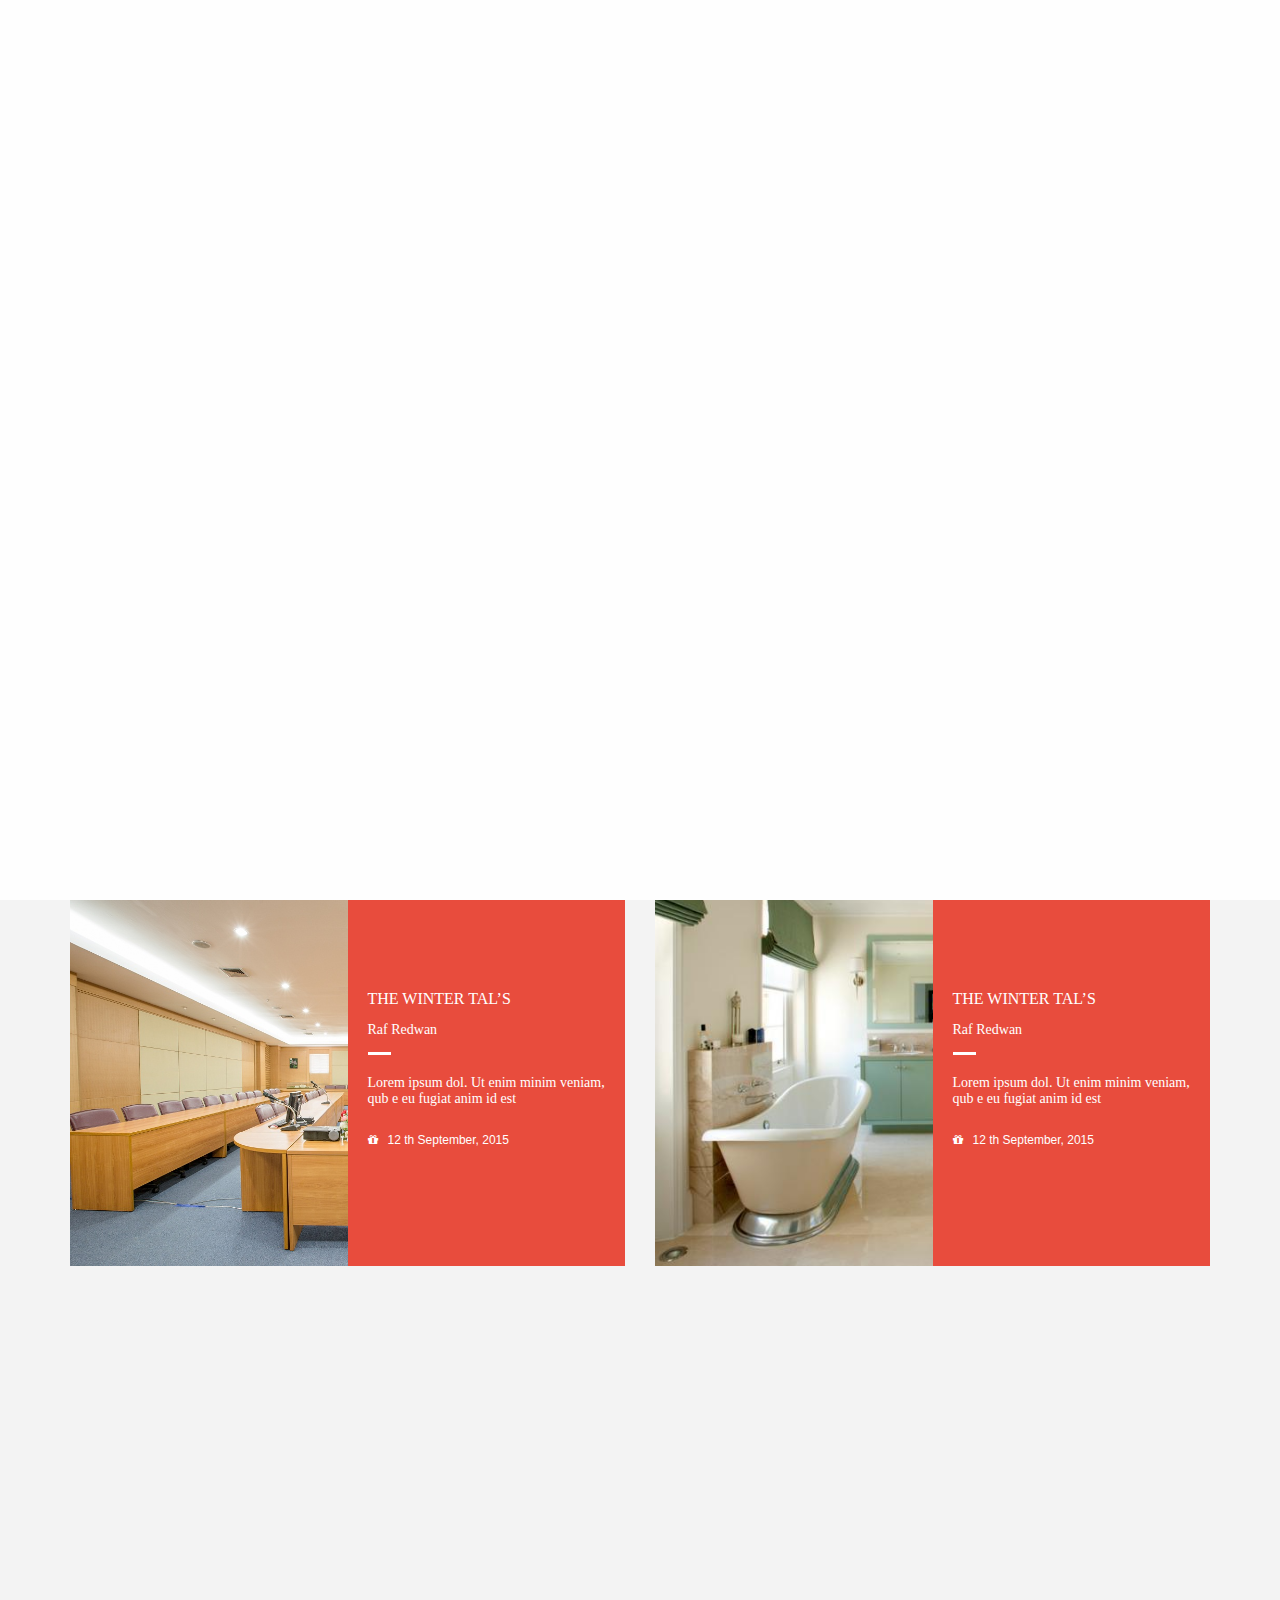
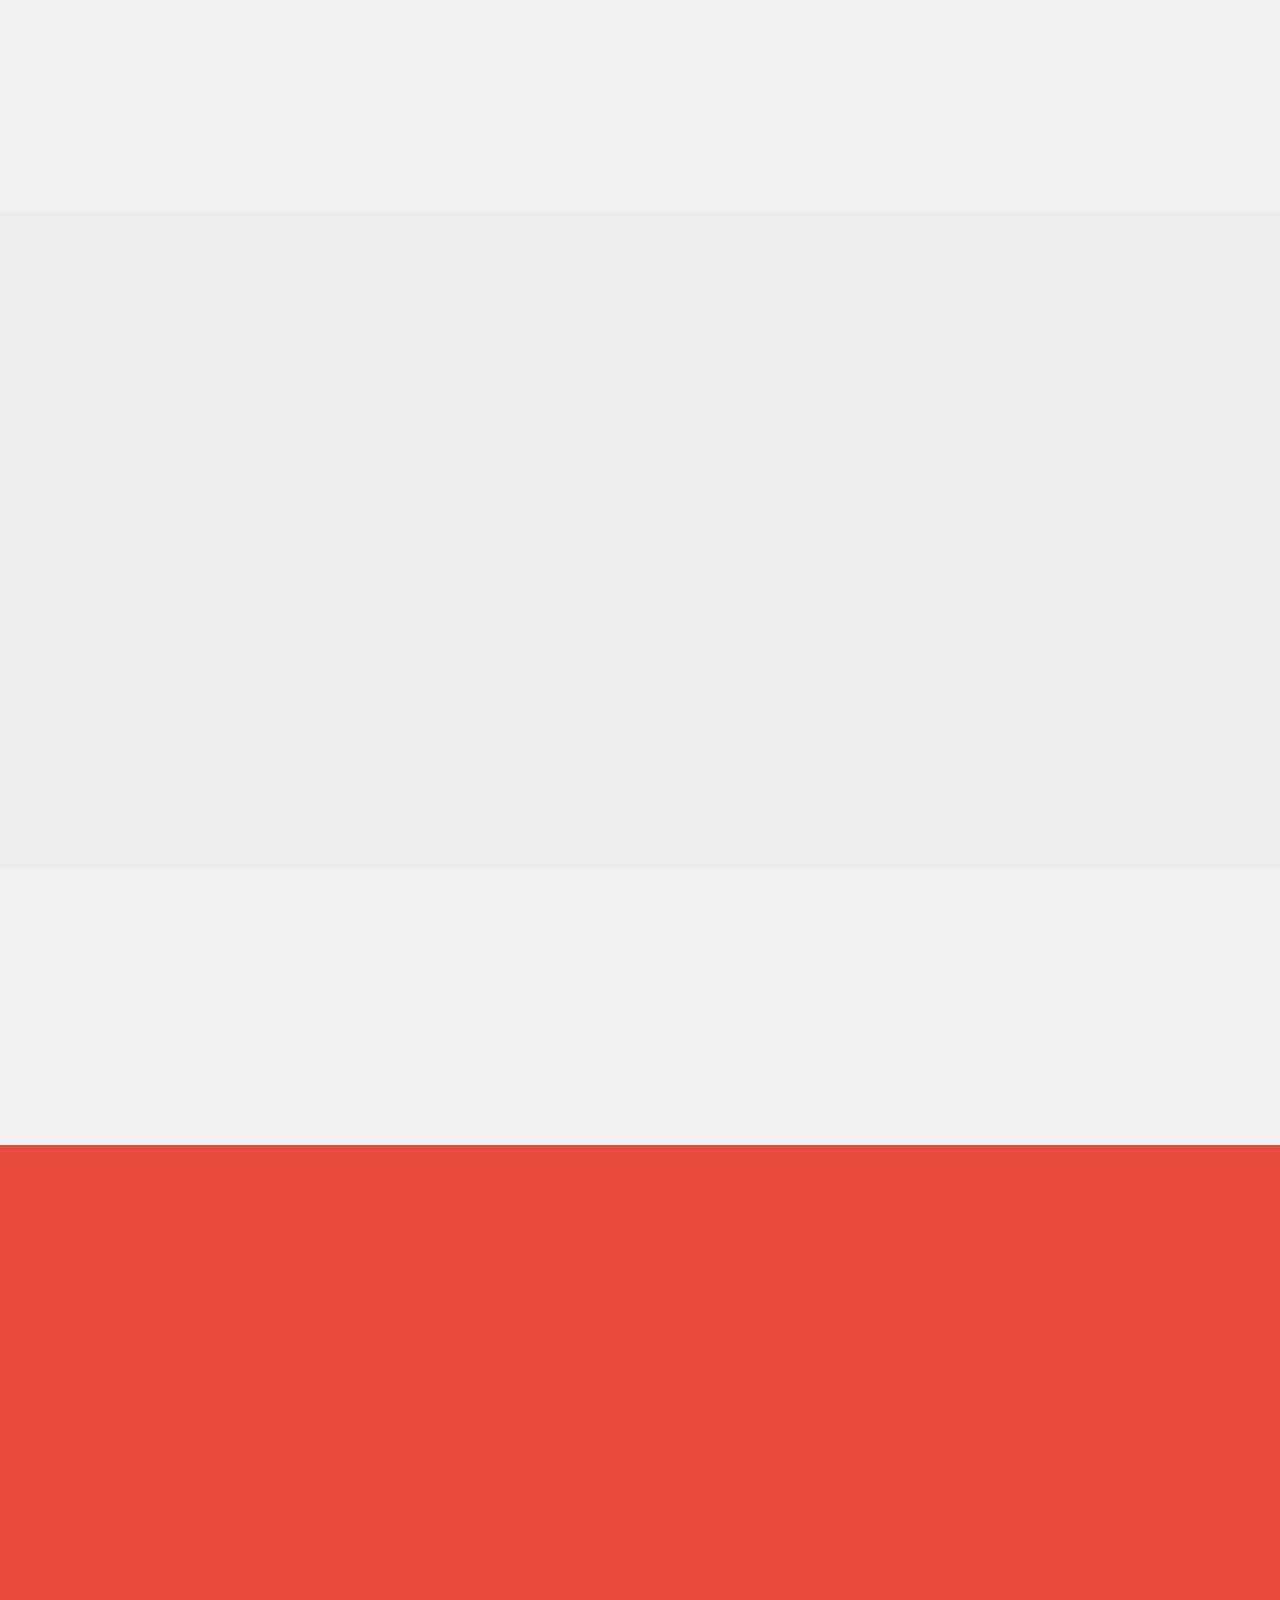
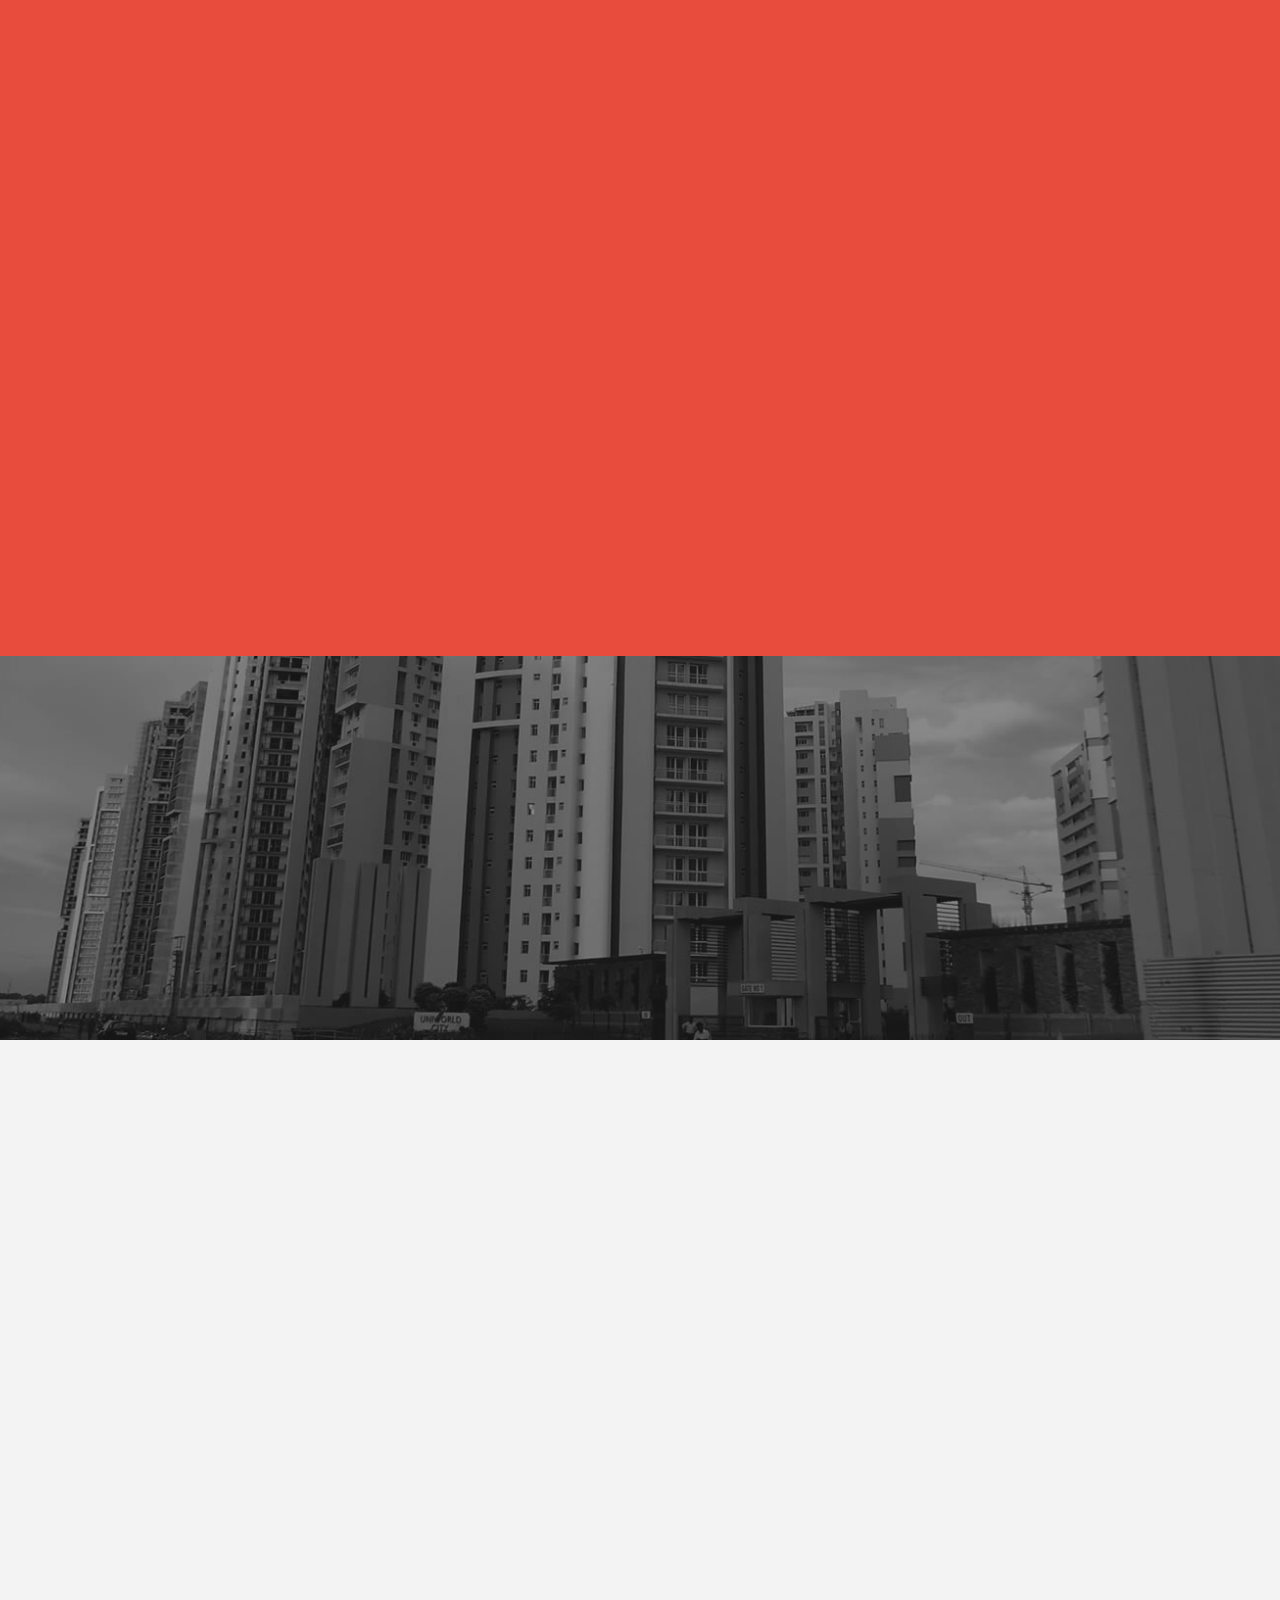
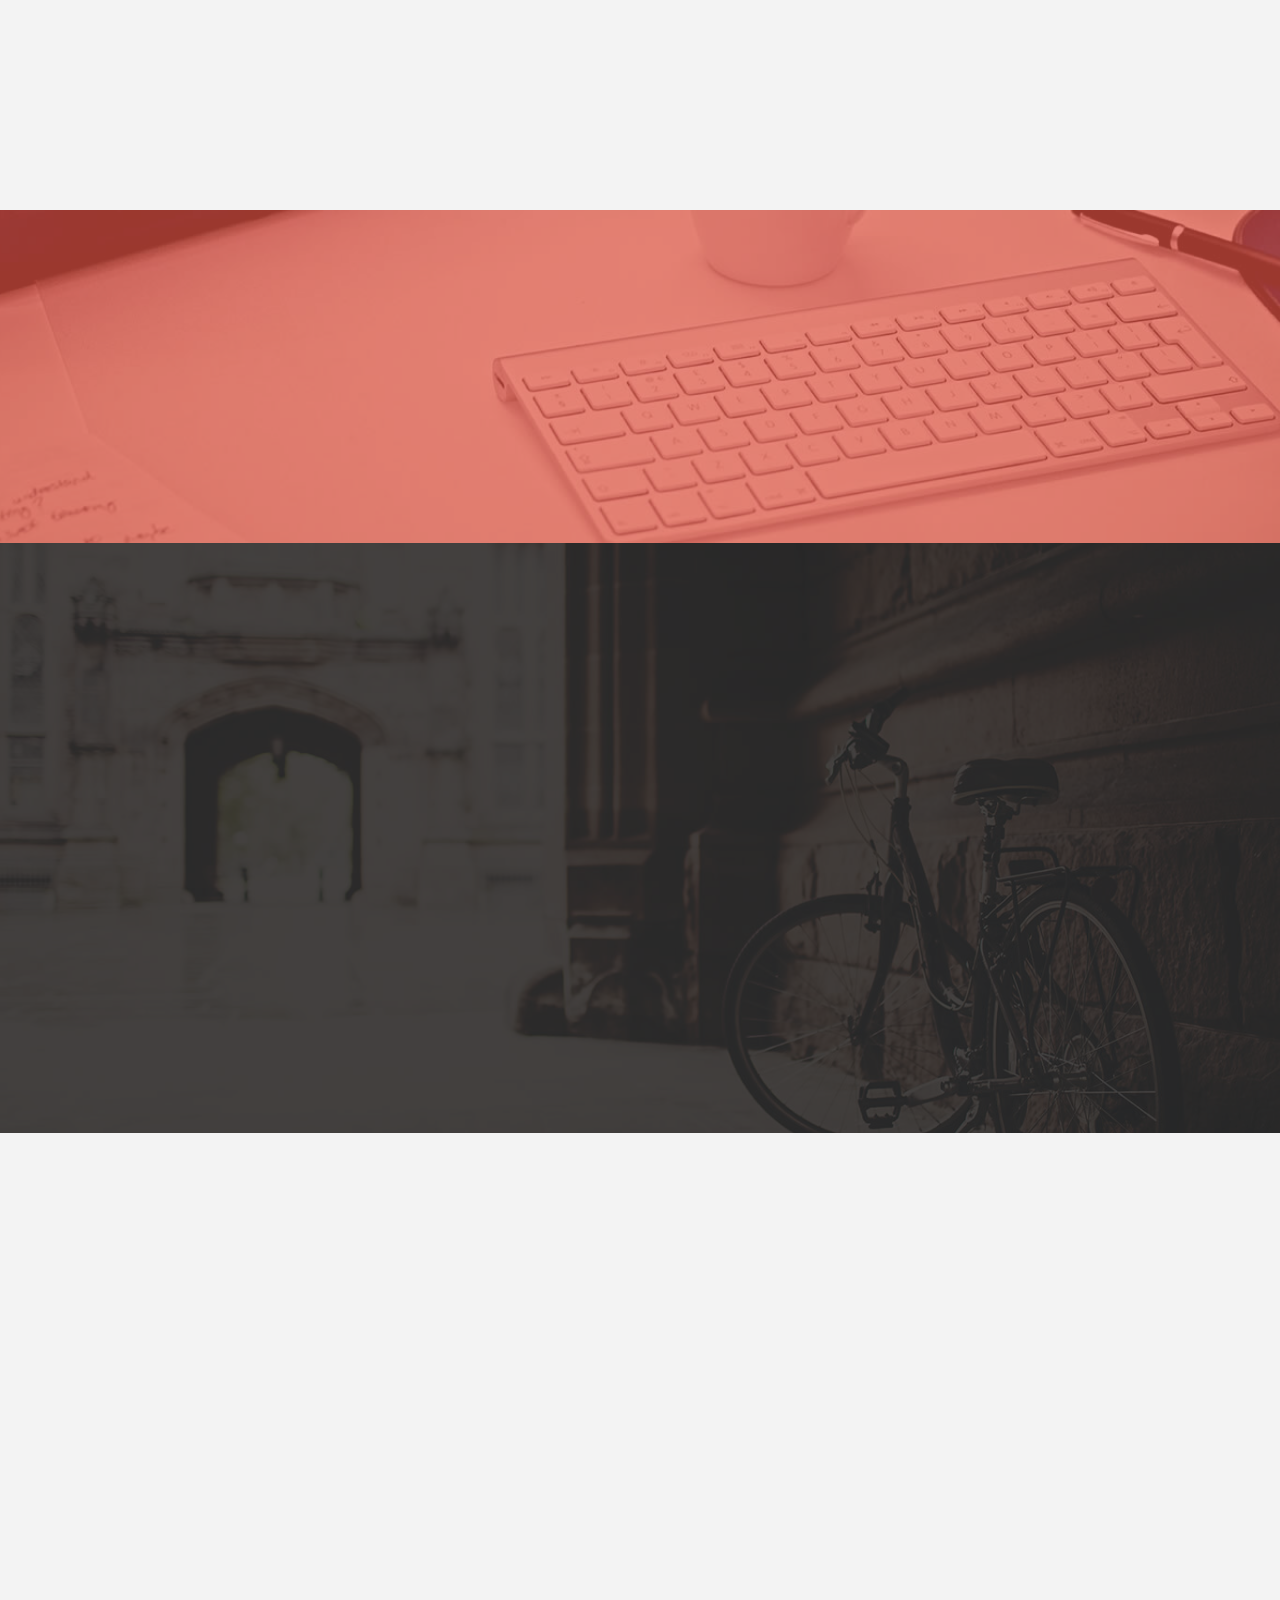
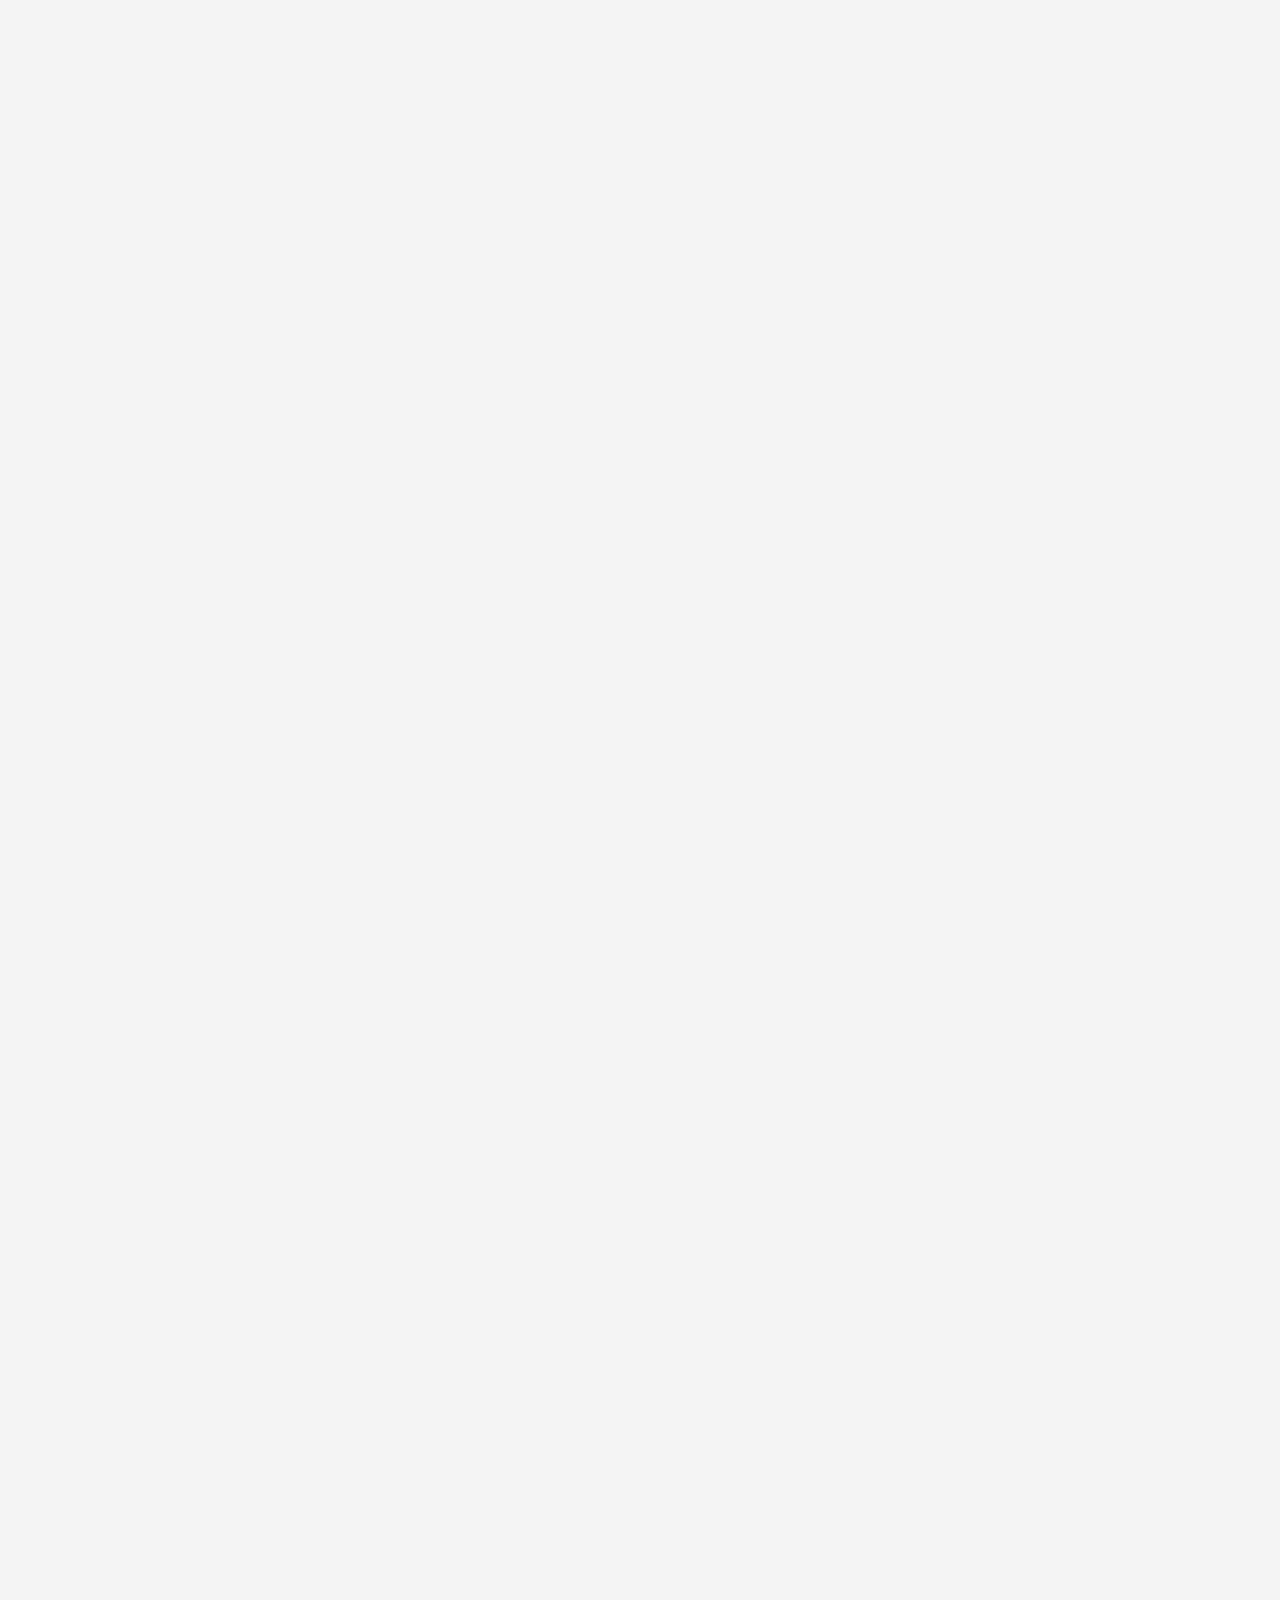
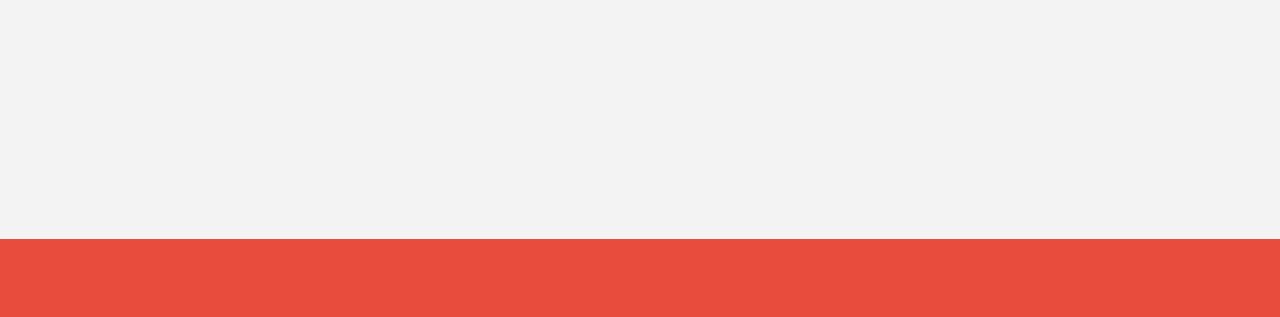
<file: graxpo-bootstrap-free-landing-page/index.html>
<!DOCTYPE HTML>
<html lang="en-US">
<head>
	<meta charset="UTF-8">
	<title>GRAXPO- ONE PAGE PORTFOLIO TEMPLATE</title>
	<link rel="stylesheet" href="css/font-awesome/css/font-awesome.min.css" />
	
	<link rel="stylesheet" href="css/fonts/stylesheet.css" />
	<link rel="stylesheet" href="css/fonts/fonts.css" />
	<link rel="stylesheet" href="css/bootstrap/bootstrap.min.css" />
	<link rel="stylesheet" href="css/animat/animate.min.css" />
	<link rel="stylesheet" href="css/fancybox/jquery.fancybox.css" />
	<link rel="stylesheet" href="css/nivo-lightbox/nivo-lightbox.css" />
	<link rel="stylesheet" href="css/themes/default/default.css" />
	<link rel="stylesheet" href="css/owl-carousel/owl.carousel.css" />
	<link rel="stylesheet" href="css/owl-carousel/owl.theme.css" />
	<link rel="stylesheet" href="css/owl-carousel/owl.transitions.css">
	
	<link rel="stylesheet" href="css/style.css" />
	<link rel="stylesheet" href="css/responsive.css" />
</head>
<body>

	<div class='preloader'><div class='loaded'>&nbsp;</div></div>
	
	<header id="home" class="header">
		<div class="main_menu_bg navbar-fixed-top">
			<div class="container">
				<div class="row">
					<div class="nave_menu">
					<nav class="navbar navbar-default">
					  <div class="container-fluid">
						<!-- Brand and toggle get grouped for better mobile display -->
						<div class="navbar-header">
						  <button type="button" class="navbar-toggle collapsed" data-toggle="collapse" data-target="#bs-example-navbar-collapse-1" aria-expanded="false">
							<span class="sr-only">Toggle navigation</span>
							<span class="icon-bar"></span>
							<span class="icon-bar"></span>
							<span class="icon-bar"></span>
						  </button>
						 
						</div>

						<!-- Collect the nav links, forms, and other content for toggling -->
						
					  </div><!-- /.container-fluid -->
					</nav>
					</div>	
				</div><!--End of row -->
				
			</div><!--End of container -->
			
		</div>
	</header> <!--End of header -->
	
	
	
	<section id="banner" class="banner">
		<div class="container">
			<div class="row">
				<div class="main_banner_area text-center">
					<div class="col-md-12 col-sm-12">
						<div class="single_banner_text wow zoomIn" data-wow-duration="1s">
							<h2>WE'RE OKAE</h2>
							<h5>IF YOU'RE OKAY</h5>
							
							<div class="separetor"></div>
						</div>
					</div>
					
					
					<div class="scrolldown">
						<a href="#abouts" class="scroll_btn"></a>
					</div>
				</div>
				
				
			</div>
		</div>
	</section><!-- End of Banner Section -->
	
	<section id="blog" class="blog sections">
		<div class="container">
			<div class="row">
				<div class="head_title text-center wow zoomIn" data-wow-duration="0.5s">
					<h2>LATTEST BLOG</h2>
					<div class="separetor"></div>
					<p>Lorem Ipsum is simply dummy text of the printing and typesetting industry been the industry's standard dummy text</p>
				</div>
				<div class="main_blog">
					<div class="col-md-6 col-sm-6 col-xs-12">
						<div class="single_blog wow fadeInLeft" data-wow-duration="0.5s">
							<div class="single_blog_img">
								<img src="images/03.jpg" alt="" />

									
							
							<div class="single_blog_overlay">
								<h4>THE WINTER TAL’S</h4>
								<p>Raf Redwan</p>
								<div class="separetorwhite"></div>
								
								<p>Lorem ipsum dol. Ut enim minim veniam, qub e eu fugiat anim id est</p>
								<a href="" class="date_data"><i class="fa fa-gift"></i>12 th September, 2015</a>
							</div>
						</div>
					</div>
					
					<div class="col-md-6 col-sm-6 col-xs-12">
						<div class="single_blog wow fadeInRight" data-wow-duration="0.5s">
							<div class="single_blog_img">
								<img src="images/01.jpg" alt="" />
							</div>
							
							<div class="single_blog_overlay">
								<h4>THE WINTER TAL’S</h4>
								<p>Raf Redwan</p>
								<div class="separetorwhite"></div>
								
								<p>Lorem ipsum dol. Ut enim minim veniam, qub e eu fugiat anim id est</p>
								<a href="" class="date_data"><i class="fa fa-gift"></i>12 th September, 2015</a>
							</div>
						</div>
					</div>
				</div>

<div class="main_blog">
					<div class="col-md-6 col-sm-6 col-xs-12">
						<div class="single_blog wow fadeInLeft" data-wow-duration="0.5s">
							<div class="single_blog_img">
								<img src="images/00.jpg" alt="" />
							</div>
							
							<div class="single_blog_overlay">
								<h4>THE WINTER TAL’S</h4>
								<p>Raf Redwan</p>
								<div class="separetorwhite"></div>
								
								<p>Lorem ipsum dol. Ut enim minim veniam, qub e eu fugiat anim id est</p>
								<a href="" class="date_data"><i class="fa fa-gift"></i>12 th September, 2015</a>
							</div>
						</div>
					</div>
					
					<div class="col-md-6 col-sm-6 col-xs-12">
						<div class="single_blog wow fadeInRight" data-wow-duration="0.5s">
							<div class="single_blog_img">
								<img src="images/02.jpg" alt="" />
							</div>
							
							<div class="single_blog_overlay">
								<h4>THE WINTER TAL’S</h4>
								<p>Raf Redwan</p>
								<div class="separetorwhite"></div>
								
								<p>Lorem ipsum dol. Ut enim minim veniam, qub e eu fugiat anim id est</p>
								<a href="" class="date_data"><i class="fa fa-gift"></i>12 th September, 2015</a>
							</div>
						</div>
					</div>
				</div>




			</div>
		</div>
	</section>
	




	

	
	<section id="featured" class="featured">
		<div class="container">
			<div class="row">
				<div class="head_title text-center wow flipInX" data-wow-duration="1s">
					<h2>OUR FEATURED WORK</h2>
					<div class="separetor"></div>
					<p>Lorem Ipsum is simply dummy text of the printing and typesetting industry been the industry's standard dummy text</p>
				</div>
			</div>
		</div>
		<div class="main_featured_content">
			<div class="col-md-4 col-sm-6 col-xs-12 single_featured_area">
				<div class="single_featured wow fadeIn" data-wow-duration=".5s">
					<img src="images/f1.jpg" alt="" />
					<div class="featured_overlay">
						<div class="overlay_content">
							<a href="" class="btn btn-white">VIEW DEATIL</a>
						</div>
					</div>
				</div>
			</div>
			<div class="col-md-4 col-sm-6 col-xs-12 single_featured_area">
				<div class="single_featured wow fadeIn" data-wow-duration=".5s">
					<img src="images/f2.jpg" alt="" />
					<div class="featured_overlay">
						<div class="overlay_content">
							<a href="" class="btn btn-white">VIEW DEATIL</a>
						</div>
					</div>
				</div>
			</div>
			<div class="col-md-4 col-sm-6 col-xs-12 single_featured_area">
				<div class="single_featured wow fadeIn" data-wow-duration=".5s">
					<img src="images/f3.jpg" alt="" />
					<div class="featured_overlay">
						<div class="overlay_content">
							<a href="" class="btn btn-white">VIEW DEATIL</a>
						</div>
					</div>
				</div>
			</div>
		</div>
	</section>
	
	
	
	<section id="service" class="service">
		<div class="container">
			<div class="row">
				<div class="head_title text-center wow zoomIn" data-wow-duration="0.5s">
					<h2>OUR BEST SERVICE</h2>
					<div class="separetor"></div>
					<p>Lorem Ipsum is simply dummy text of the printing and typesetting industry been the industry's standard dummy text</p>
				</div>
			</div>
		</div>
		<div class="main_service_content">
			<div class="single_service_area single_service_area_one wow fadeIn" data-wow-duration="1.5s">
				<div class="col-md-6 col-md-offset-6 col-sm-5 col-sm-offset-7">
					<div class="single_service">
						<h4>AWESOME TITLE HERE</h4>
						<div class="separetorwhite"></div>
						<p>Contrary to popular belief, Lorem Ipsum is not simply random text. It has roots in a piece of classical Latin literature from 45 BC, making it over 2000 years old. Richard McClintock.</p>
					</div>
				</div>
			</div>
			<div class="single_service_area single_service_area_two wow fadeIn" data-wow-duration="2.5s">
				<div class="col-md-6 col-sm-5 text-right">
					<div class="single_service">
						<h4>AWESOME TITLE HERE</h4>
						<div class="separetorwhite floatright"></div>
						<p class="service_P">Contrary to popular belief, Lorem Ipsum is not simply random text. It has roots in a piece of classical Latin literature from 45 BC, making it over 2000 years old. Richard McClintock.</p>
					</div>
				</div>
			</div>
			<div class="single_service_area single_service_area_three wow fadeIn" data-wow-duration="3.5s">
				<div class="col-md-6 col-md-offset-6 col-sm-5 col-sm-offset-7">
					<div class="single_service">
						<h4>AWESOME TITLE HERE</h4>
						<div class="separetorwhite"></div>
						<p>Contrary to popular belief, Lorem Ipsum is not simply random text. It has roots in a piece of classical Latin literature from 45 BC, making it over 2000 years old. Richard McClintock.</p>
					</div>
				</div>
			</div>
		</div>
		
	</section>
	
	
	<section id="business" class="business">
		<div class="overlay_business">
			<div class="container">
				<div class="row">
					<div class="col-md-12 col-sm-12 col-xs-12">
						<div class="main_business_content text-center wow fadeIn" data-wow-duration="2s">
							<h2>CREATE YOUR OWN BUSINESS WITH OUR IDEAS !</h2>
							<h4>GET READY TO STAND OUT</h4>
							<a href="" class="btn pink-btn">KEEP EXPLORING</a>
						</div>
					</div>
				</div>
			</div>
		</div>
	</section>
	


<!--<div class="clierboth"></div>

        <section id="mixitup1" class="sections">
            <div class="container">
                <div class="row">
                    <div class="main_mix_content whitebackground text-center">
                        <div class="head_title text-center">
                            <h2>OUR PORTFOLIO</h2>
							<p></p>
                        </div>
                        <div class="main_mix_menu">
                            <button class="btn btn-primary filter" data-filter="all">Filter In</button>
                            <button class="btn btn-primary filter" data-filter=".cat1">F1n</button>
                            <button class="btn btn-primary filter" data-filter=".cat2">F1n2</button>
                            <button class="btn btn-primary filter" data-filter=".cat3">F1n3</button>
                            <button class="btn btn-primary filter" data-filter=".cat4">F1n4</button>
                        </div>

                        <div id="test" class="test">
                            <div class="col-md-4 mix cat1 no-padding">
                                <div class="single_mixi_portfolio">
                                    <img src="images/p1.jpg" alt="" />
                                    <div class="mixi_portfolio_overlay">
                                        <div class="overflow_hover_text">
                                            <a href=""><i class="lnr lnr-plus-circle"></i></a>
                                            <h2>Neque Porro Quisquam</h2>
                                            <p>Hover 1</p>
                                        </div>
                                    </div>
                                </div>
                            </div>
                            <div class="col-md-4 mix cat2 no-padding">
                                <div class="single_mixi_portfolio">
                                    <img src="images/p2.jpg" alt="" />
                                    <div class="mixi_portfolio_overlay">
                                        <div class="overflow_hover_text">
                                            <a href=""><i class="lnr lnr-plus-circle"></i></a>
                                            <h2>Neque Porro Quisquam</h2>
                                            <p>Hover 1</p>
                                        </div>
                                    </div>
                                </div>
                            </div>
                            <div class="col-md-4 mix cat1 cat4 no-padding">
                                <div class="single_mixi_portfolio">
                                    <img src="images/p3.jpg" alt="" />
                                    <div class="mixi_portfolio_overlay">
                                        <div class="overflow_hover_text">
                                            <a href=""><i class="lnr lnr-plus-circle"></i></a>
                                            <h2>Neque Porro Quisquam</h2>
                                            <p>Hover 1</p>
                                        </div>
                                    </div>
                                </div>
                            </div>
                            <div class="col-md-4 mix cat3 cat4 no-padding">
                                <div class="single_mixi_portfolio">
                                    <img src="images/p4.jpg" alt="" />
                                    <div class="mixi_portfolio_overlay">
                                        <div class="overflow_hover_text">
                                            <a href=""><i class="lnr lnr-plus-circle"></i></a>
                                            <h2>Neque Porro Quisquam</h2>
                                            <p>Hover 1</p>
                                        </div>
                                    </div>
                                </div>
                            </div>
                            <div class="col-md-4 mix cat4 no-padding">
                                <div class="single_mixi_portfolio">
                                    <img src="images/p5.jpg" alt="" />
                                    <div class="mixi_portfolio_overlay">
                                        <div class="overflow_hover_text">
                                            <a href=""><i class="lnr lnr-plus-circle"></i></a>
                                            <h2>Neque Porro Quisquam</h2>
                                            <p>Hover 1</p>
                                        </div>
                                    </div>
                                </div>
                            </div>
                            <div class="col-md-4 mix cat1 cat2 no-padding">
                                <div class="single_mixi_portfolio">
                                    <img src="images/p6.jpg" alt="" />
                                    <div class="mixi_portfolio_overlay">
                                        <div class="overflow_hover_text">
                                            <a href=""><i class="lnr lnr-plus-circle"></i></a>
                                            <h2>Neque Porro Quisquam</h2>
                                            <p>Hover 1</p>
                                        </div>
                                    </div>
                                </div>
                            </div>
                            <div class="col-md-4 mix cat1 cat3 no-padding">
                                <div class="single_mixi_portfolio">
                                    <img src="images/p7.jpg" alt="" />
                                    <div class="mixi_portfolio_overlay">
                                        <div class="overflow_hover_text">
                                            <a href=""><i class="lnr lnr-plus-circle"></i></a>
                                            <h2>Neque Porro Quisquam</h2>
                                            <p>Hover 1</p>
                                        </div>
                                    </div>
                                </div>
                            </div>
                            <div class="col-md-4 mix cat1 cat3 no-padding">
                                <div class="single_mixi_portfolio">
                                    <img src="images/p8.jpg" alt="" />
                                    <div class="mixi_portfolio_overlay">
                                        <div class="overflow_hover_text">
                                            <a href=""><i class="lnr lnr-plus-circle"></i></a>
                                            <h2>Neque Porro Quisquam</h2>
                                            <p>Hover 1</p>
                                        </div>
                                    </div>
                                </div>
                            </div>
                            <div class="col-md-4 mix cat1 cat4 no-padding">
                                <div class="single_mixi_portfolio">
                                    <img src="images/p9.jpg" alt="" />
                                    <div class="mixi_portfolio_overlay">
                                        <div class="overflow_hover_text">
                                            <a href=""><i class="lnr lnr-plus-circle"></i></a>
                                            <h2>Neque Porro Quisquam</h2>
                                            <p>Hover 1</p>
                                        </div>
                                    </div>
                                </div>
                            </div>


                            <div class="gap"></div>
                        </div>
                    </div> 

                </div>
            </div>

        </section>
		
<div class="clierboth"></div>-->
		
	
	
	
	<section id="team" class="team">
		<div class="container">
			<div class="row">
				<div class="head_title text-center wow zoomIn" data-wow-duration="0.5s">
					<h2>MEET OUR CREW</h2>
					<div class="separetor"></div>
					<p>Lorem Ipsum is simply dummy text of the printing and typesetting industry been the industry's standard dummy text</p>
				</div>
				
				<div class="main_team_content text-center">
					<div class="col-md-3 col-sm-6 col-xs-12">
						<div class="single_team wow fadeIn" data-wow-duration="1.5s">
							<div class="single_team_img">
								<img src="images/tm1.jpg" alt="" />
								<div class="single_team_overlay text-center">
									<p>Hi ! I m Redwan from bangladesh.I am a Professional graphic designer & expert on print and UI/ UX .</p>
									<a href=""><i class="fa fa-facebook"></i></a>
									<a href=""><i class="fa fa-linkedin"></i></a>
								</div>
							</div>
							<div class="single_team_name">
								<h4>IBN HASAN</h4>
								<p>CEO</p>
							</div>
						</div>
					</div>
					<div class="col-md-3 col-sm-6 col-xs-12">
						<div class="single_team wow fadeIn" data-wow-duration="2s">
							<div class="single_team_img">
								<img src="images/tm2.jpg" alt="" />
								<div class="single_team_overlay text-center">
									<p>Hi ! I m Redwan from bangladesh.I am a Professional graphic designer & expert on print and UI/ UX .</p>
									<a href=""><i class="fa fa-facebook"></i></a>
									<a href=""><i class="fa fa-linkedin"></i></a>
								</div>
							</div>
							<div class="single_team_name">
								<h4>RAF REDWAN</h4>
								<p>LEAD OF DESIGN </p>
							</div>
						</div>
					</div>
					<div class="col-md-3 col-sm-6 col-xs-12">
						<div class="single_team wow fadeIn" data-wow-duration="2.5s">
							<div class="single_team_img">
								<img src="images/tm3.jpg" alt="" />
								<div class="single_team_overlay text-center">
									<p>Hi ! I m Redwan from bangladesh.I am a Professional graphic designer & expert on print and UI/ UX .</p>
									<a href=""><i class="fa fa-facebook"></i></a>
									<a href=""><i class="fa fa-linkedin"></i></a>
								</div>
							</div>
							<div class="single_team_name">
								<h4>IBN HASAN</h4>
								<p>DEV</p>
							</div>
						</div>
					</div>
					<div class="col-md-3 col-sm-6 col-xs-12">
						<div class="single_team wow fadeIn" data-wow-duration="2.8s">
							<div class="single_team_img">
								<img src="images/tm4.jpg" alt="" />
								<div class="single_team_overlay text-center">
									<p>Hi ! I m Redwan from bangladesh.I am a Professional graphic designer & expert on print and UI/ UX .</p>
									<a href=""><i class="fa fa-facebook"></i></a>
									<a href=""><i class="fa fa-linkedin"></i></a>
								</div>
							</div>
							<div class="single_team_name">
								<h4>IBN HASAN</h4>
								<p>AKAMLA</p>
							</div>
						</div>
					</div>
				</div>
			</div>
		</div>
	</section>
	
	<section id="subcribs" class="subcribs">
		<div class="counter_overlay">
			<div class="container">
				<div class="row">
					<div class="main_subcribs_content">
						<div class="col-md-6 col-sm-12 col-xs-12">
							<div class="single_subcribs wow slideInLeft" data-wow-duration="1s">
								<h4>SUBSCRIBE TO UPDATE</h4>
								<div class="separetorwhite"></div>
								<p>Lorem ipsum dolor sit amet, consectetur adipisicing elit, sed do eiusmod tempor incididunt ut labore et dolore magna aliqua. Ut enim ad minim veniam</p>
							</div>
						</div>
						<div class="col-md-6 col-sm-12 col-xs-12">
							<div class="single_subcribs_right wow slideInRight" data-wow-duration="1s">
								<input type="text" placeholder="Enter email address" id="sb_text"/>
								<input type="submit" value="SUBSCRIBE" />
							</div>
						</div>
					</div>
				</div>
			</div>
		</div>
	</section>
	
	
	
	<section id="testimonial" class="testimonial">
		<div class="testimonial_overlay">
			<div class="container">
				<div class="row">
					<div class="head_title text-center wow slideInDown" data-wow-duration="0.5s">
						<h2>TESTIMONIALS</h2>
						<div class="separetorwhite2"></div>
						<h5>WAHT OUR CLINT SAY </h5>
					</div>
					<div class="main_testimonial text-center wow fadeIn" data-wow-duration="1s">
						<div class="single_testimonial">
							<div class="single_testimonial_img">
								<img class="img-circle" src="images/tst1.jpg" alt="" />
								<p>Lorem ipsum dolor sit amet, consectetur adipisicing elit, sed do eiusmod tempor incididunt ut labore et dolore magna aliqua. Ut enim ad minim veniam,m quia.</p>
								<a href="">RAF REDWAN</a>
							</div>
						</div>
						<div class="single_testimonial">
							<div class="single_testimonial_img">
								<img class="img-circle" src="images/tst1.jpg" alt="" />
								<p>Lorem ipsum dolor sit amet, consectetur adipisicing elit, sed do eiusmod tempor incididunt ut labore et dolore magna aliqua. Ut enim ad minim veniam,m quia.</p>
								<a href="">RAF REDWAN</a>
							</div>
						</div>
						<div class="single_testimonial">
							<div class="single_testimonial_img">
								<img class="img-circle" src="images/tst1.jpg" alt="" />
								<p>Lorem ipsum dolor sit amet, consectetur adipisicing elit, sed do eiusmod tempor incididunt ut labore et dolore magna aliqua. Ut enim ad minim veniam,m quia.</p>
								<a href="">RAF REDWAN</a>
							</div>
						</div>
					</div>
				</div>
			</div>
		</div>
	</section>
	
	
	<section id="blog" class="blog sections">
		<div class="container">
			<div class="row">
				<div class="head_title text-center wow zoomIn" data-wow-duration="0.5s">
					<h2>LATTEST BLOG</h2>
					<div class="separetor"></div>
					<p>Lorem Ipsum is simply dummy text of the printing and typesetting industry been the industry's standard dummy text</p>
				</div>
				<div class="main_blog">
					<div class="col-md-6 col-sm-6 col-xs-12">
						<div class="single_blog wow fadeInLeft" data-wow-duration="0.5s">
							<div class="single_blog_img">
								<img src="images/blog1.jpg" alt="" />
							</div>
							
							<div class="single_blog_overlay">
								<h4>THE WINTER TAL’S</h4>
								<p>Raf Redwan</p>
								<div class="separetorwhite"></div>
								
								<p>Lorem ipsum dol. Ut enim minim veniam, qub e eu fugiat anim id est</p>
								<a href="" class="date_data"><i class="fa fa-gift"></i>12 th September, 2015</a>
							</div>
						</div>
					</div>
					
					<div class="col-md-6 col-sm-6 col-xs-12">
						<div class="single_blog wow fadeInRight" data-wow-duration="0.5s">
							<div class="single_blog_img">
								<img src="images/blog1.jpg" alt="" />
							</div>
							
							<div class="single_blog_overlay">
								<h4>THE WINTER TAL’S</h4>
								<p>Raf Redwan</p>
								<div class="separetorwhite"></div>
								
								<p>Lorem ipsum dol. Ut enim minim veniam, qub e eu fugiat anim id est</p>
								<a href="" class="date_data"><i class="fa fa-gift"></i>12 th September, 2015</a>
							</div>
						</div>
					</div>
				</div>
			</div>
		</div>
	</section>
	
	
		<section id="pricing">
			<div class="container">
				<div class="row">
				
					<div class="head_title text-center wow slideInDown" data-wow-duration="0.3s">
						<h2>PRICING TABLE</h2>
						<div class="separetor"></div>
						<p>Lorem Ipsum is simply dummy text of the printing and typesetting industry been the industry's standard dummy text</p>
					</div>
					<div class="pricing_content_area choose_pricing_content_area text-center">
					
					    <div class="col-md-4 col-sm-6 col-xs-12">
							<div class="choose_single_pricing_text wow fadeIn" data-wow-duration="1s">
								<h3>Casual</h3>
								<div class="choose_pricing_text">
									<p>gret for giving it a try to the one off web designer.</p>
									<p class="price">Free</p>
									<ul>
										<li>Up to 5 Projects</li>
										<li>Up to 10 collabrators</li>
										<li>2gb of storage</li>
										<li>x</li>
										<li>x</li>
										<li>x</li>
										<li>x</li>
									</ul>
									<a href="" class="btn btn-lg">Start Free Trial</a>
								</div>
							</div>
						</div>
						
					    <div class="col-md-4 col-sm-6 col-xs-12">
							<div class="choose_single_pricing_text proffetional_price wow fadeIn" data-wow-duration="1.5s">
								<h3>Profesional</h3>
								<div class="choose_pricing_text">
									<p>gret for giving it a try to the one off web designer.</p>
									<p class="price">$24.90<span>/month</span></p>
									<ul>
										<li>Up to 5 Projects</li>
										<li>Up to 20 collabrators</li>
										<li>10gb of storage</li>
										<li>Real-time collabration</li>
										<li>x</li>
										<li>x</li>
										<li>x</li>
									</ul>
									<a href="" class="btn btn-lg">Start Free Trial</a>
								</div>
							</div>
						</div>
						
					    <div class="col-md-4 col-sm-6 col-xs-12">
							<div class="choose_single_pricing_text wow fadeIn" data-wow-duration="2s">
								<h3>Expert</h3>
								<div class="choose_pricing_text">
										
									<p>gret for giving it a try to the one off web designer.</p>
									<p class="price">$49.90<span>/month</span></p>
									
									<ul>
										<li>Unlimited to 5 Projects</li>
										<li>Unlimited collabrators</li>
										<li>Unlimited storage</li>
										<li>Real-time collabration</li>
										<li>24x7 Support</li>
										<li>x</li>
										<li>x</li>
									</ul>
									
									<a href="" class="btn btn-lg">Start Free Trial</a>
								</div>
							</div>
						</div>
					   
					</div>
				</div>
			</div>
		</section><!-- End of choose Pricing Section -->
	
		<!-- Contact form -->
		<section id="contact" class="contact">
			<div class="container">
				<div class="row">
					<div class="col-md-12 col-sm-12">
						<div class="head_title text-center wow zoomIn" data-wow-duration="0.5s">
							<h2>Get In Touch With Us</h2>
							<div class="separetor"></div>
							<p>We are here to help. Want to learn more about our services? Please get in touch, we'd love to hear from you!</p>
						</div>
					</div>
				</div>
				
				<div class="row">
					<div class="messsage_contant">
						<div class="col-md-7 col-sm-7">
							<div class="single_message_left wow fadeIn" data-wow-duration="1s">
								<form action="#" id="formid">
										<!--<div class="col-lg-8 col-md-8 col-sm-10 col-lg-offset-2 col-md-offset-2 col-sm-offset-1">-->
										  
										 <div class="row">
											<div class="col-md-6">
												<div class="form-group">
													<input type="text" class="form-control" name="name" placeholder="first name" required="">
												</div>
											</div>
											
											<div class="col-md-6">
												<div class="form-group">
													<input type="email" class="form-control" name="email" placeholder="Email" required="">
												</div>
											</div>
										 </div>
										
										  

										  <div class="form-group">
											<textarea class="form-control" name="message" rows="8" placeholder="Message"></textarea>
										  </div>

										  <div class="center-content">
											<input type="submit" value="SUBMIT NOW" class="btn btn-lg">
										  </div>
										<!--</div>--> 
								</form>
							</div>
						</div>
						
						<div class="col-md-5 col-sm-5">
							<div class="single_message_right wow fadeIn" data-wow-duration="1s">
								
								<p>
									<i class="fa fa-map-marker"></i> 
									65,Prothemers Tower-1200 D 
									<span>Block Comilla, Bangladesh</span>
								</p>
								<p><i class="fa fa-envelope-o"></i>Info@Addaxx.com</p>
								<p><i class="fa fa-phone"></i>+62 202 555 0117</p>
								
							</div>
						</div>
					</div> <!-- End of messsage contant-->
				</div>
			</div>
		</section>	
	
		<footer id="footer" class="footer">
			<div class="container">
				<div class="row">
					<div class="main_footer text-center wow zoomIn" data-wow-duration="1s">
						<p>Made with <i class="fa fa-heart"></i> by <a href="http://bootstrapthemes.co">Bootstrap Themes</a>2016. All Rights Reserved</p>
					</div>
				</div>
			</div>
		</footer>

	<!-- STRAT SCROLL TO TOP -->
	
	<div class="scrollup">
		<a href="#"><i class="fa fa-chevron-up"></i></a>
	</div>
	
	
	
	
	

	<script type="text/javascript" src="js/jquery/jquery.js"></script>
	
	<script type="text/javascript" src="js/script.js"></script>
	
	<script type="text/javascript" src="js/bootstrap/bootstrap.min.js"></script>
	
	<script type="text/javascript" src="js/fancybox/jquery.fancybox.pack.js"></script>
	
	<script type="text/javascript" src="js/nivo-lightbox/nivo-lightbox.min.js"></script>
	
	<script type="text/javascript" src="js/owl-carousel/owl.carousel.min.js"></script>
	
	
	
	
	
	<script type="text/javascript" src="js/jquery-easing/jquery.easing.1.3.js"></script>
	<script type="text/javascript" src="js/wow/wow.min.js"></script>
	<!--<script type="text/javascript" src="js/counterup/counterup.min.js"></script>-->
	
	<!--<script src="http://cdnjs.cloudflare.com/ajax/libs/waypoints/2.0.3/waypoints.min.js"></script>-->
	<!--<script type="text/javascript" src="js/counterup/jquery.counterup.min.js"></script>-->
	
	
	<script type="text/javascript" src="js/isotop/isotope.min.js"></script>
	<script type="text/javascript" src="js/isotop/isotop.function.js"></script>
	
	<script type="text/javascript" src="js/masonry/masonry.min.js"></script>
	
	<script type="text/javascript" src="js/mixitup/jquery.mixitup.min.js"></script>
	<script type="text/javascript" src="js/masonry/masonry.pkgd.min.js"></script>
</body>
</html>
</file>
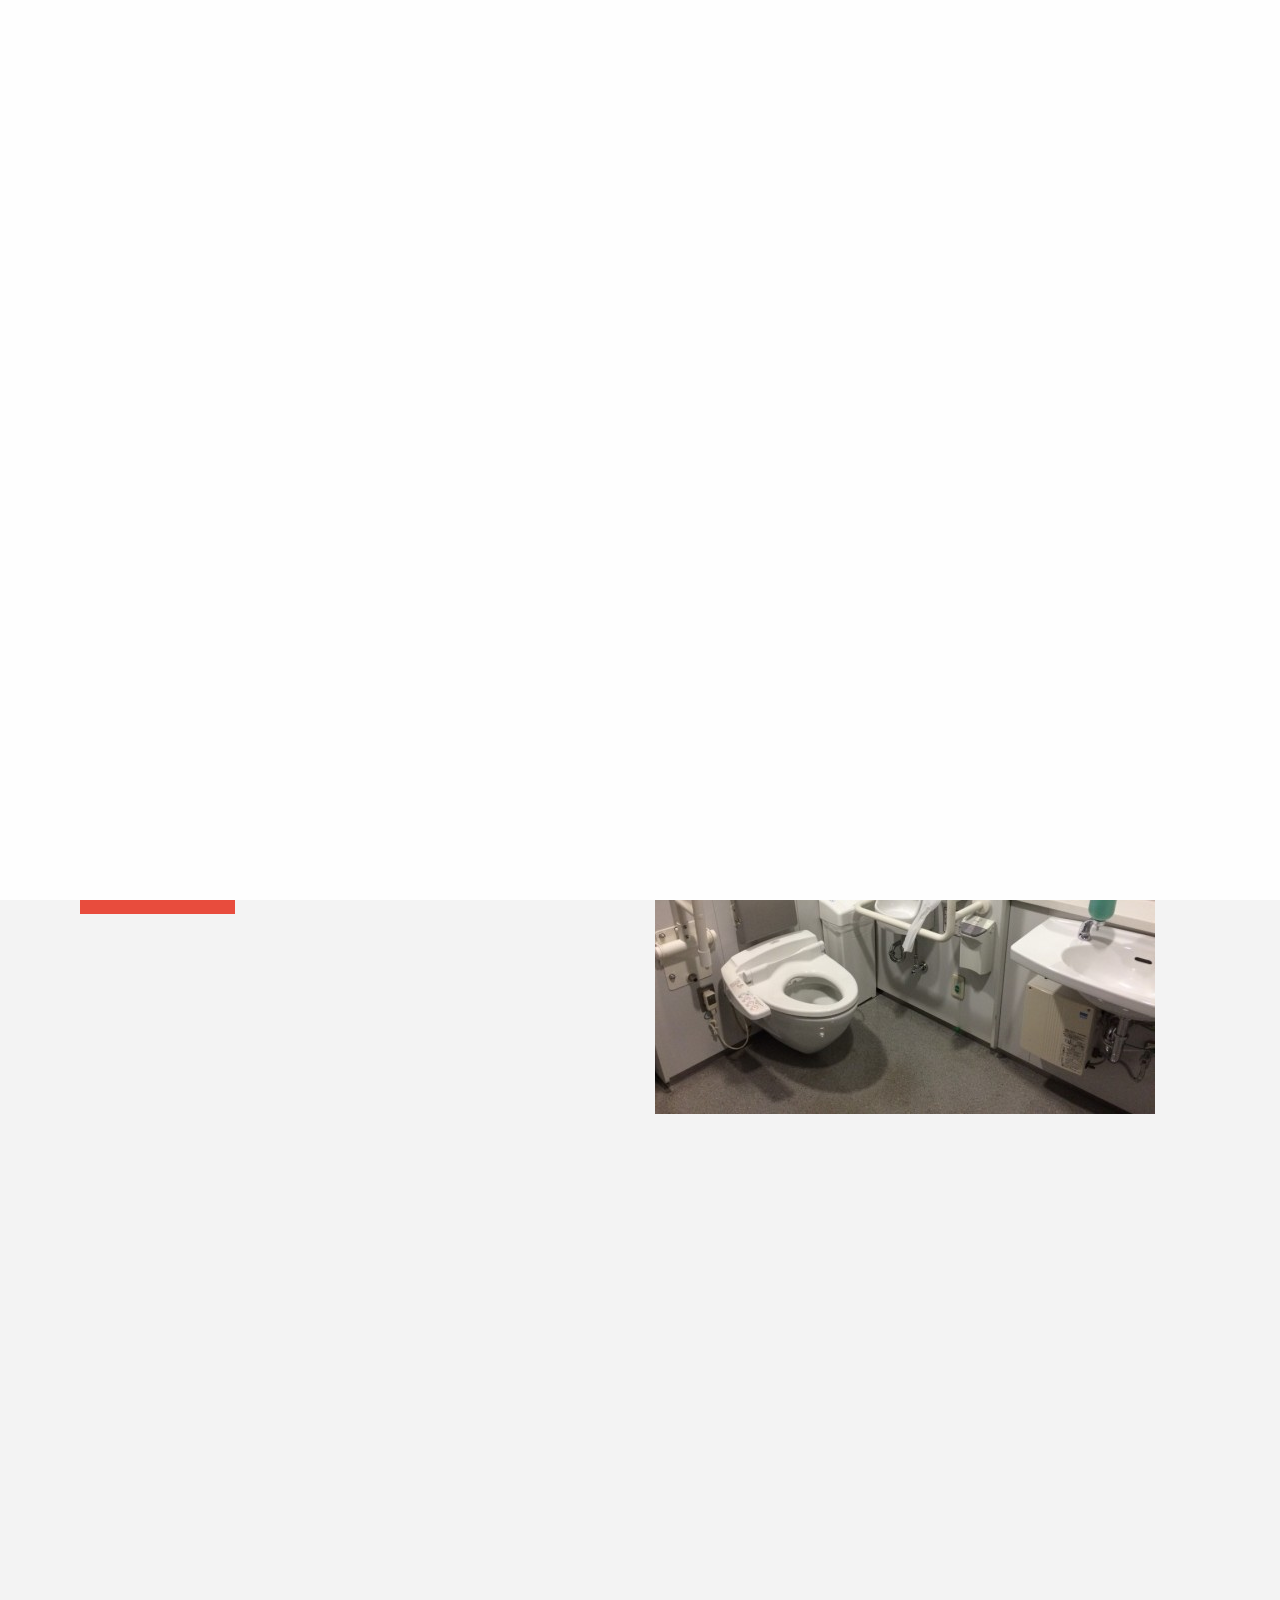
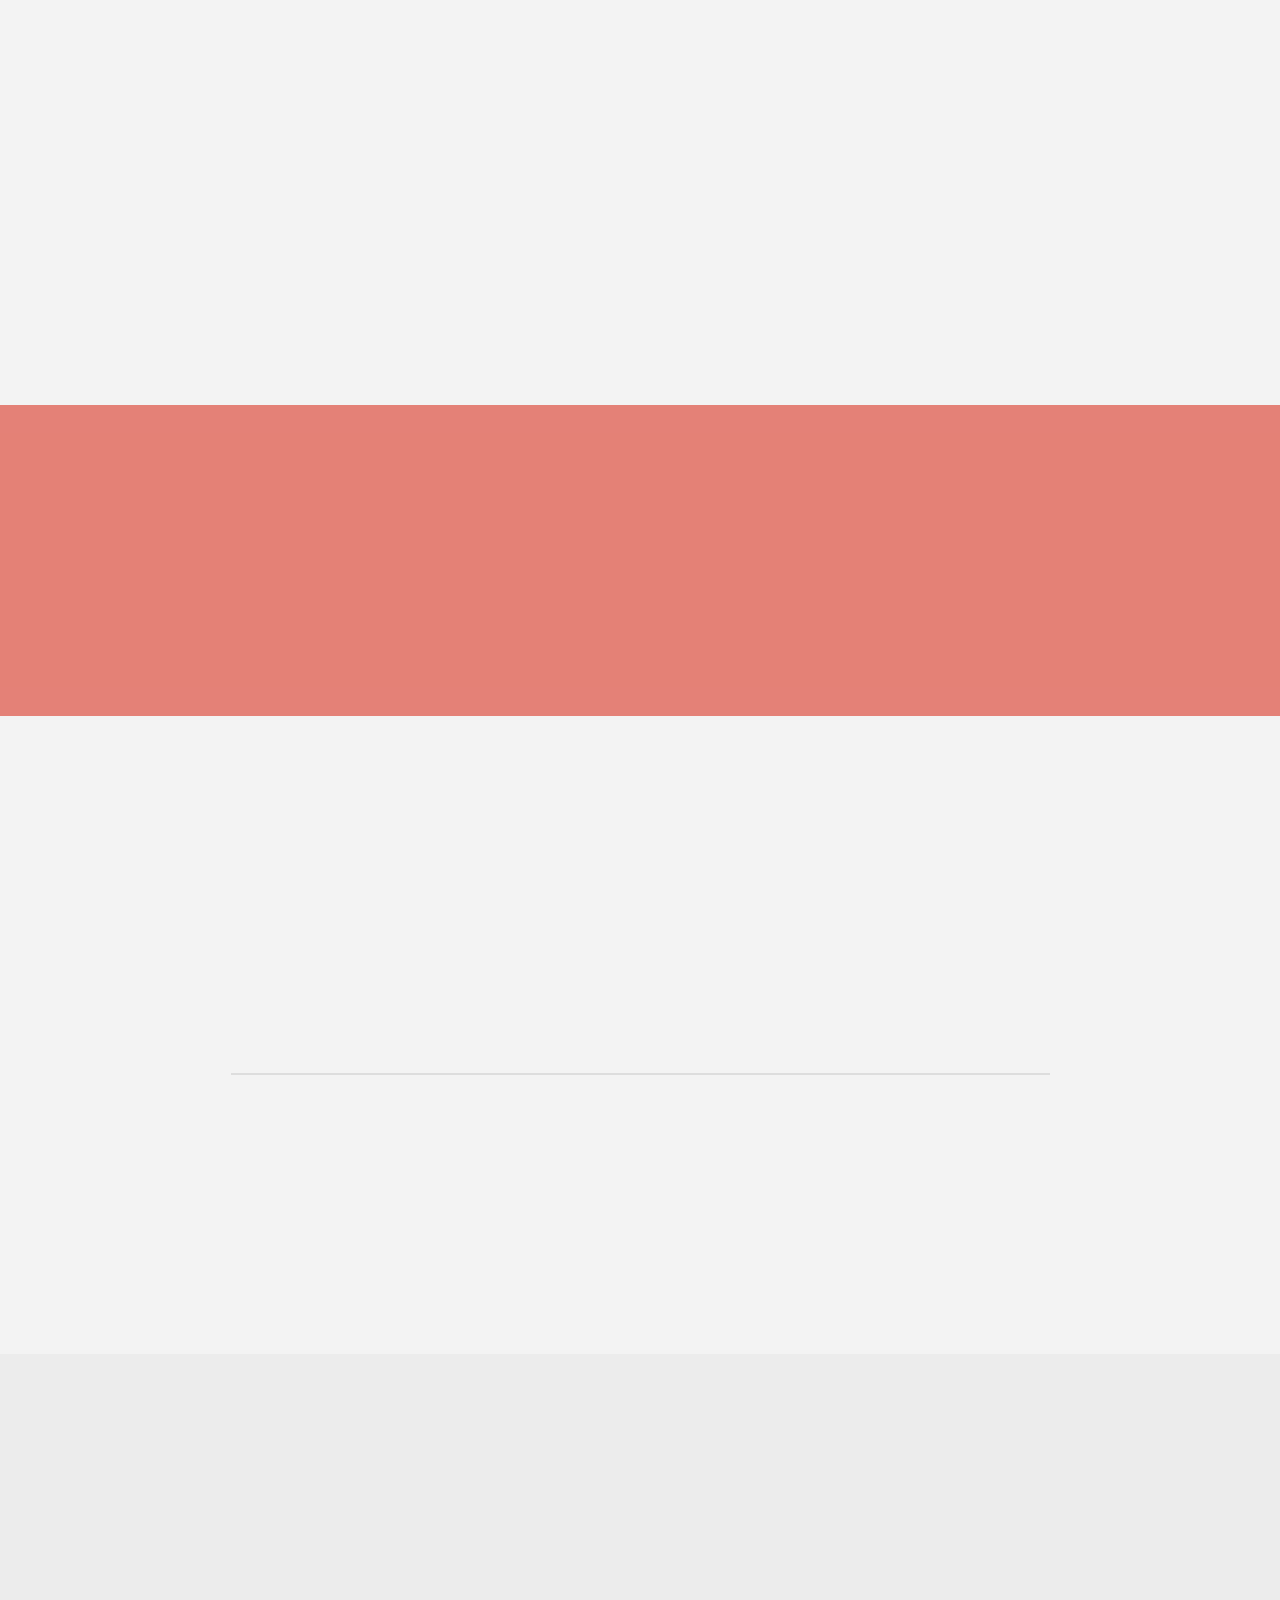
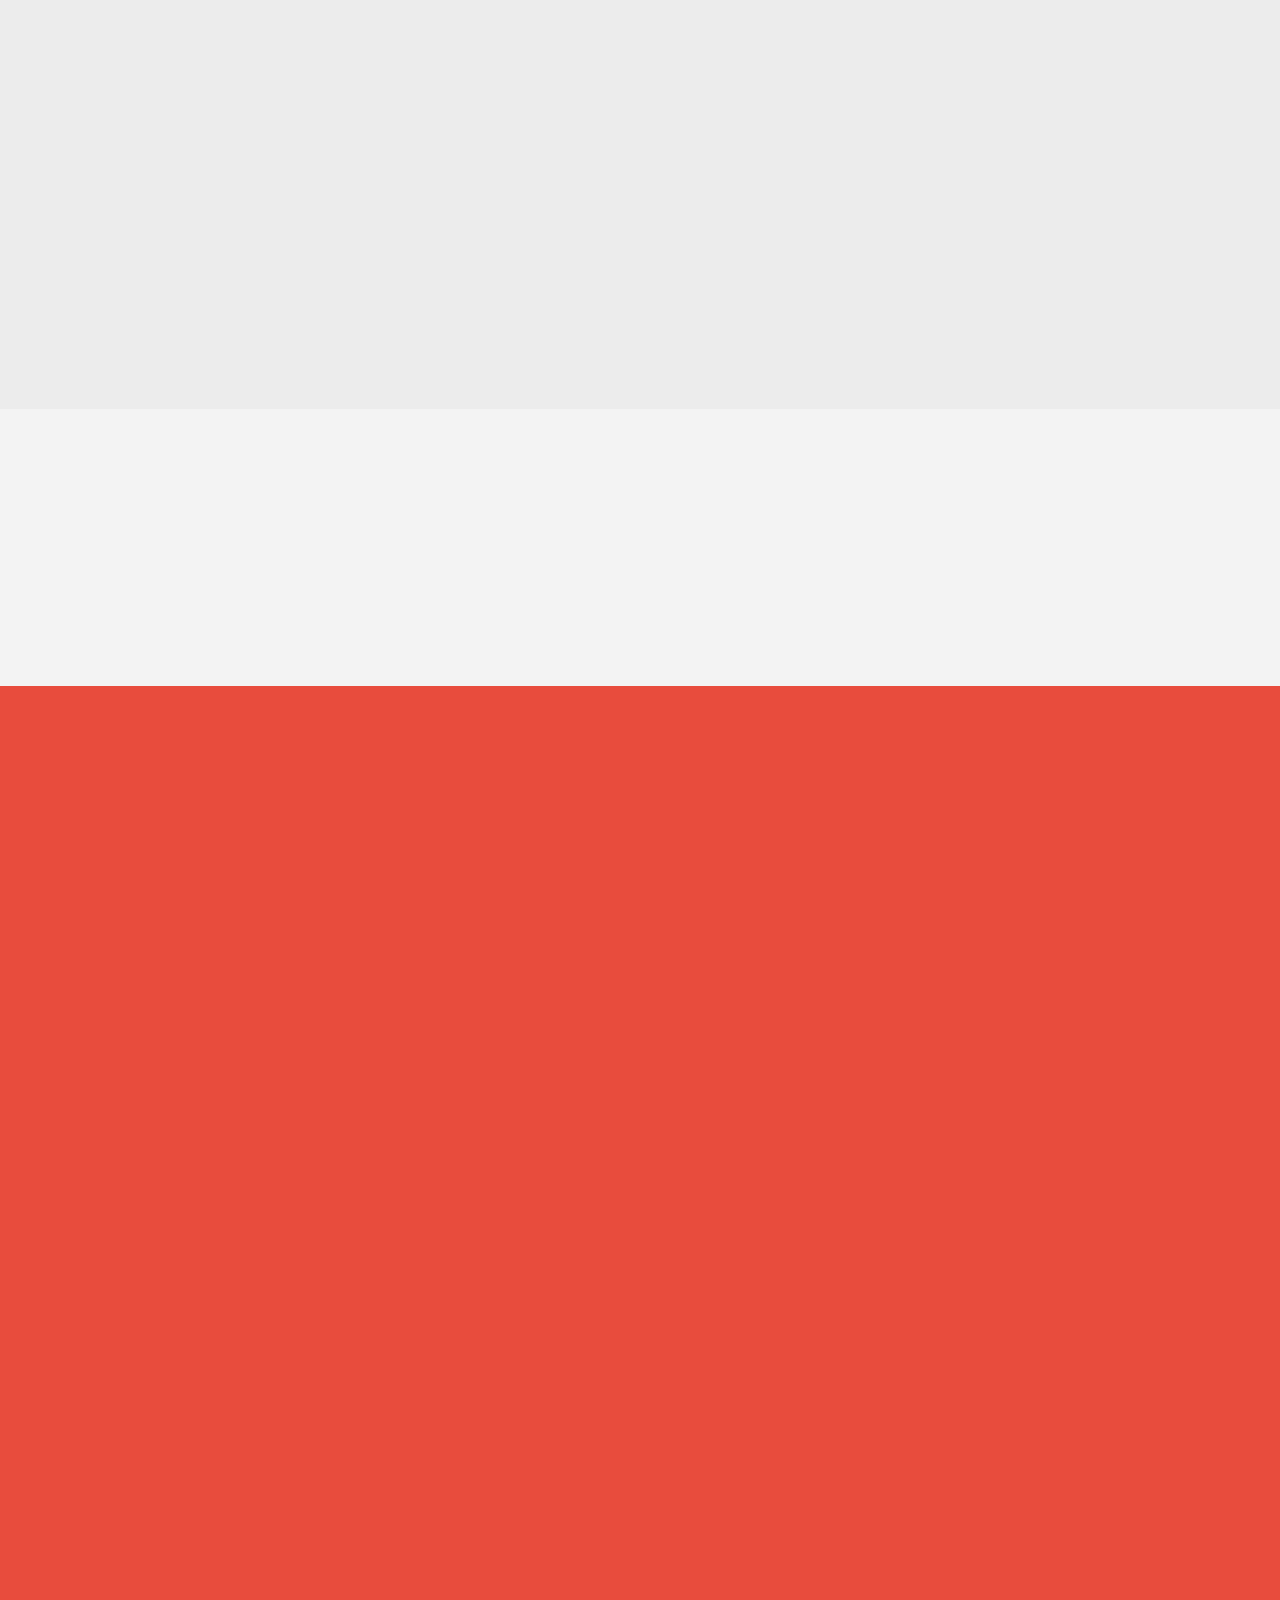
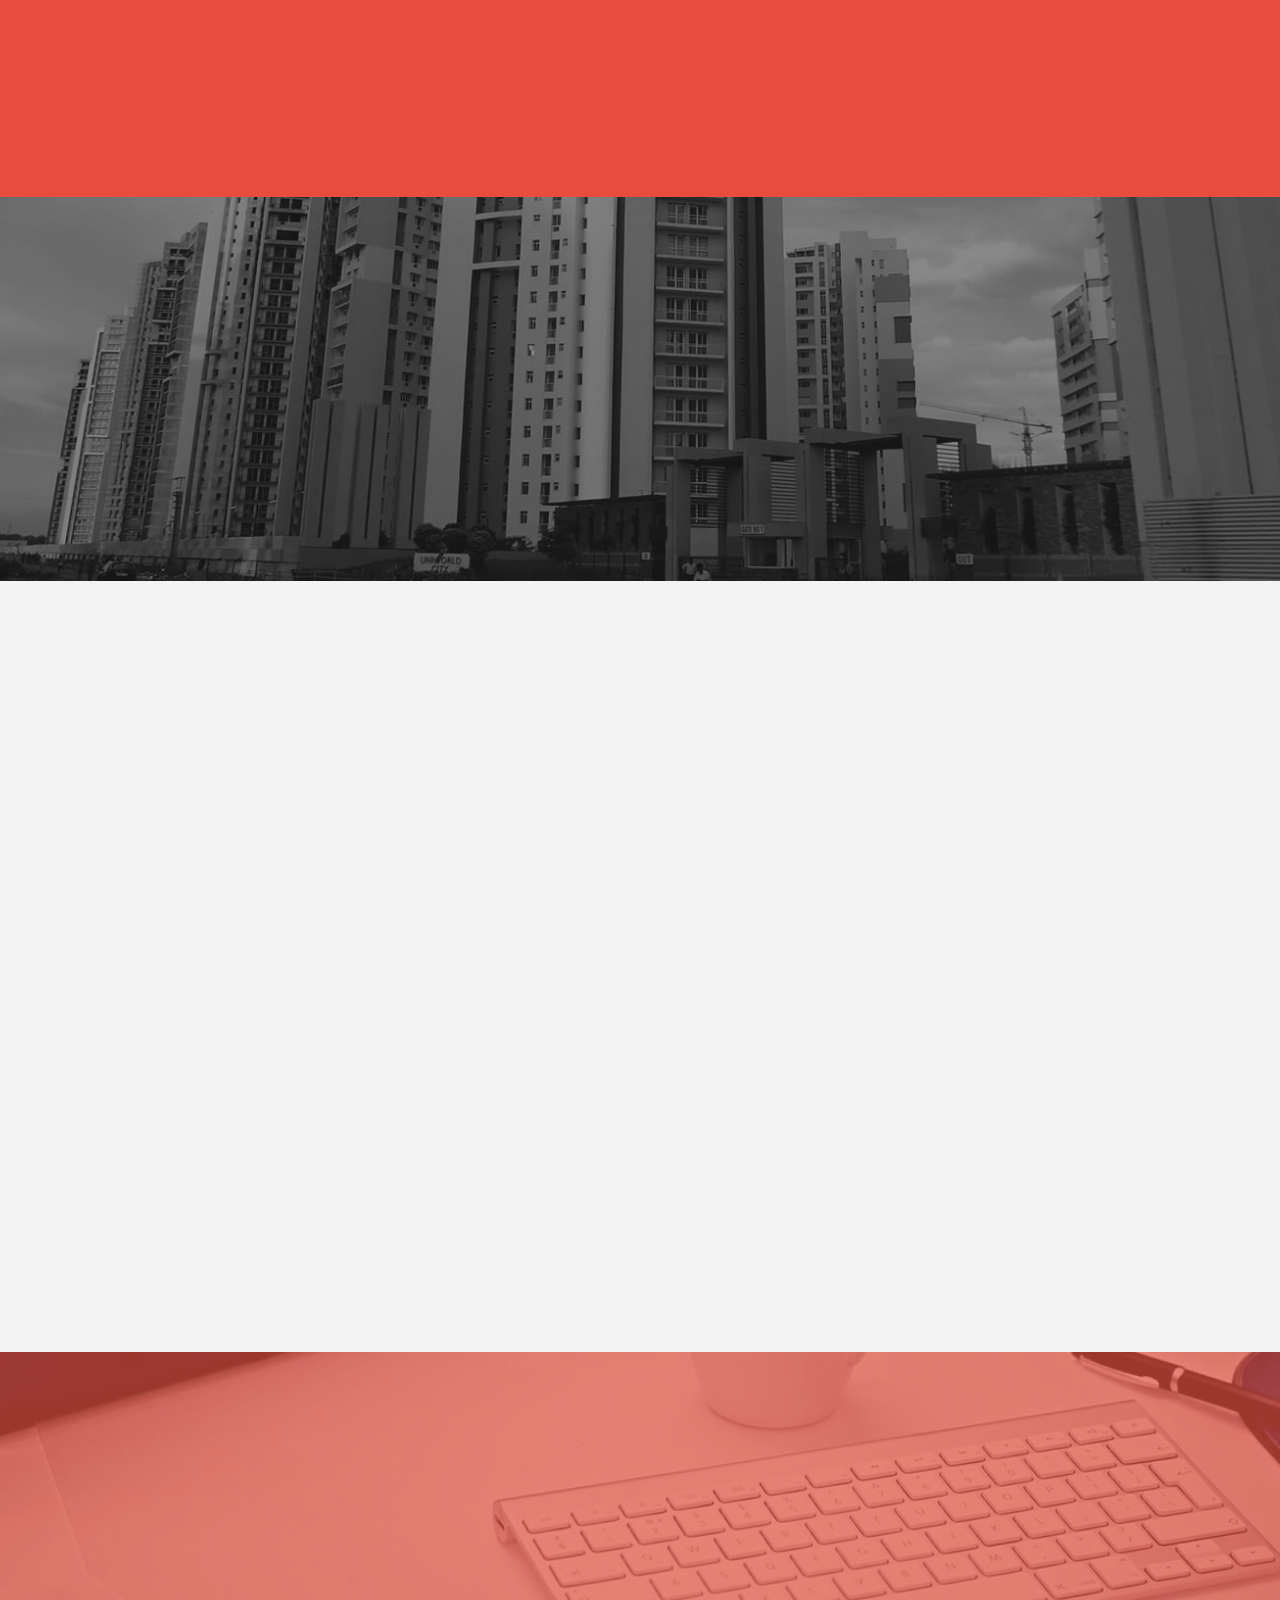
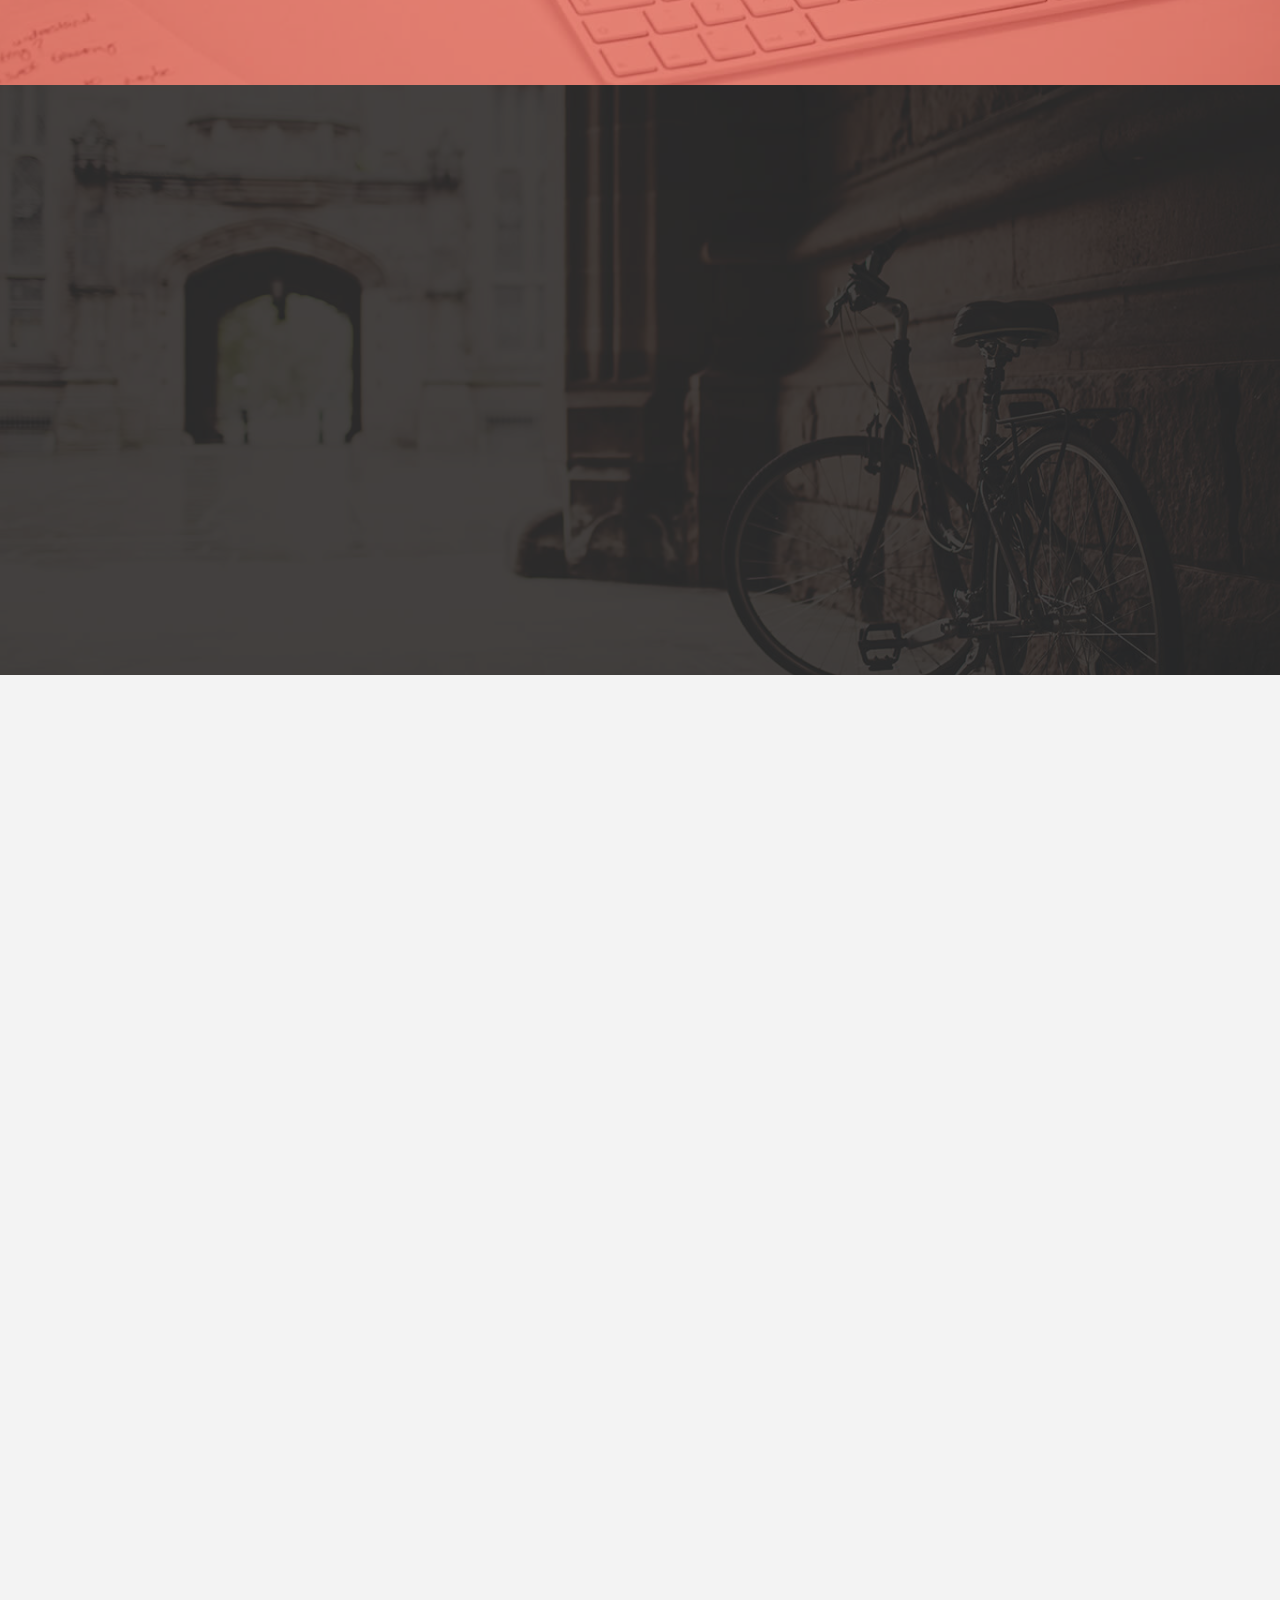
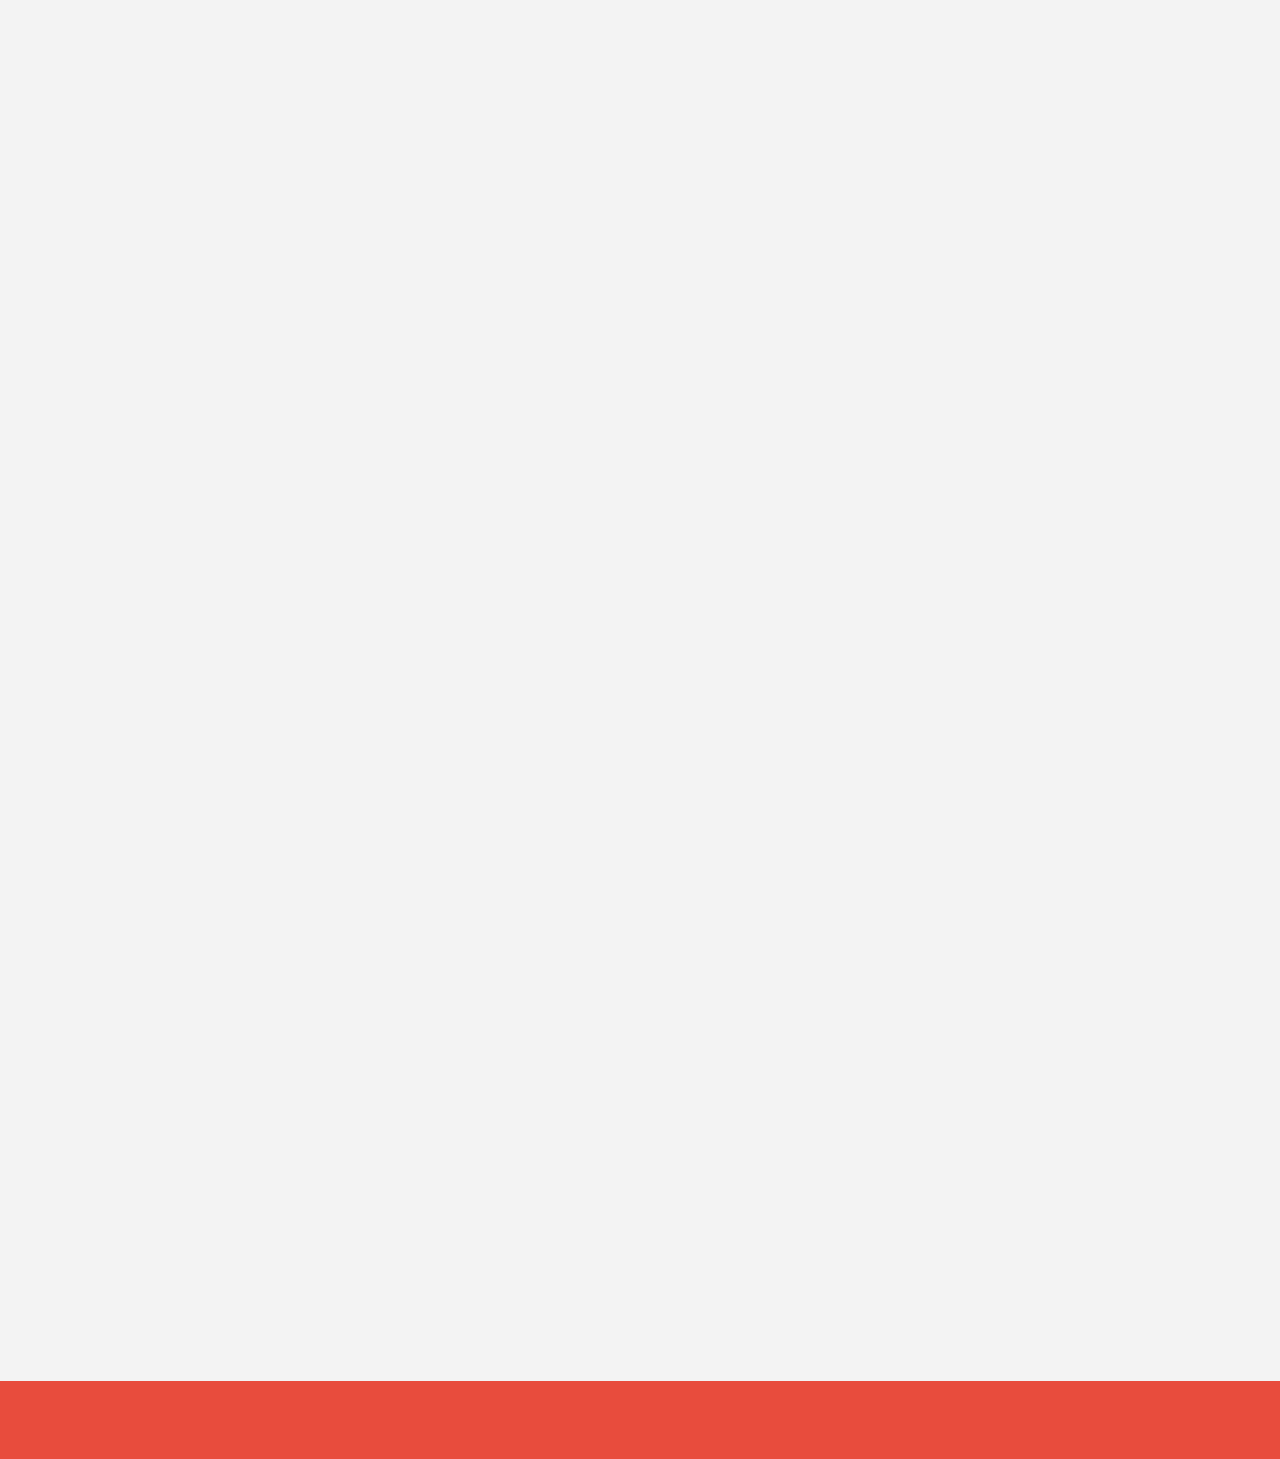
<file: graxpo-bootstrap-free-landing-page/result.html>
<!DOCTYPE HTML>
<html lang="en-US">
<head>
	<meta charset="UTF-8">
	<title>RUOK</title>
	<link rel="stylesheet" href="css/font-awesome/css/font-awesome.min.css" />
	
	<link rel="stylesheet" href="css/fonts/stylesheet.css" />
	<link rel="stylesheet" href="css/fonts/fonts.css" />
	<link rel="stylesheet" href="css/bootstrap/bootstrap.min.css" />
	<link rel="stylesheet" href="css/animat/animate.min.css" />
	<link rel="stylesheet" href="css/fancybox/jquery.fancybox.css" />
	<link rel="stylesheet" href="css/nivo-lightbox/nivo-lightbox.css" />
	<link rel="stylesheet" href="css/themes/default/default.css" />
	<link rel="stylesheet" href="css/owl-carousel/owl.carousel.css" />
	<link rel="stylesheet" href="css/owl-carousel/owl.theme.css" />
	<link rel="stylesheet" href="css/owl-carousel/owl.transitions.css">
	
	<link rel="stylesheet" href="css/style.css" />
	<link rel="stylesheet" href="css/responsive.css" />
</head>
<body>

	<div class='preloader'><div class='loaded'>&nbsp;</div></div>
	
	<header id="home" class="header">
		<div class="main_menu_bg navbar-fixed-top">
			<div class="container">
				<div class="row">
					<div class="nave_menu">
					<nav class="navbar navbar-default">
					  <div class="container-fluid">
						<!-- Brand and toggle get grouped for better mobile display -->
						<div class="navbar-header">
						  <button type="button" class="navbar-toggle collapsed" data-toggle="collapse" data-target="#bs-example-navbar-collapse-1" aria-expanded="false">
							<span class="sr-only">Toggle navigation</span>
							<span class="icon-bar"></span>
							<span class="icon-bar"></span>
							<span class="icon-bar"></span>
						  </button>
						  <a class="navbar-brand" href="#">
							<div class="logo">
								<img src="images/logo.png" alt="" />
							</div>
						  </a>
						</div>

						<!-- Collect the nav links, forms, and other content for toggling -->
						<div class="collapse navbar-collapse" id="bs-example-navbar-collapse-1">
						  
						  <ul class="nav navbar-nav navbar-right">
							<li ><a href="index.html">Home</a></li>
							<li class="active"><a href="#abouts">Detail</a></li>
							<li class="active"><a href="#wedo">Result</a></li>
							
							
						  </ul>
						</div><!-- /.navbar-collapse -->
					  </div><!-- /.container-fluid -->
					</nav>
					</div>	
				</div><!--End of row -->
				
			</div><!--End of container -->
			
		</div>
	</header> <!--End of header -->
	
	
	
	<section id="banner" class="banner">
		<div class="container">
			<div class="row">
				<div class="main_banner_area text-center">
					<div class="col-md-12 col-sm-12">
						<div class="single_banner_text wow zoomIn" data-wow-duration="1s">
							<h2>WE’RE OKAE</h2>
							<h5>IF YOU ARE OKAY</h5>
							
							<div class="separetor"></div>
						</div>
					</div>
					
					
					<div class="scrolldown">
						<a href="#abouts" class="scroll_btn"></a>
					</div>
				</div>
				
				
			</div>
		</div>
	</section><!-- End of Banner Section -->
	
	
	<section id="abouts" class="abouts">
		<div class="container">
			<div class="row">
				<div class="main_abouts_content">
					<div class="col-md-6 col-sm-6 col-xs-12">
						<div class="single_abouts wow fadeInLeft" data-wow-duration="1s">
							<h2>โครงการสำรวจความพึงพอใจของห้องน้ำอัจฉริยะ</h2>
							<div class="separetor2"></div>
							<p>
								
							</p>
							
							<a href="" class="btn pink-btn">LERAN MORE !</a>
						</div>
					</div>
					
					
					<div class="col-md-6 col-sm-6 col-xs-12">
						<div class="single_abouts wow fadeInRight" data-wow-duration="1s">
							<img src="images/rr.jpg" alt="" />
						</div>
					</div>
				</div>
			</div>
		</div>
	</section>
	
	
	
	<section id="wedo">
		<div class="container">
			<div class="row">
				<div class="head_title text-center wow fadeIn" data-wow-duration="1.5s">
					<h2>WHAT WE DO</h2>
					<div class="separetor"></div>
					<p>Lorem Ipsum is simply dummy text of the printing and typesetting industry been the industry's standard dummy text </p>
				</div>
				<div class="wedo_content_area">
					
					<div class="col-md-6 col-sm-6 col-xs-12">
						<div class="single_wedo wow fadeIn" data-wow-duration="1s">
							<div class="single_left_icon">
								<a href=""><i class="fa fa-star"></i></a>
							</div>
							
							<div class="single_right_text">
								<h4>UI / UX DESIGN</h4>
								<div class="separetor2"></div>
								<p>Lorem Ipsum is simply dummy text thprinting andthe industry's standard dummy text lorem Ipsum is simply dummy</p>
							</div>
						</div>
					</div>
					<div class="col-md-6 col-sm-6 col-xs-12">
						<div class="single_wedo wow fadeIn" data-wow-duration="1s">
							<div class="single_left_icon">
								<a href=""><i class="fa fa-star"></i></a>
							</div>
							
							<div class="single_right_text">
								<h4>UI / UX DESIGN</h4>
								<div class="separetor2"></div>
								<p>Lorem Ipsum is simply dummy text thprinting andthe industry's standard dummy text lorem Ipsum is simply dummy</p>
							</div>
						</div>
					</div>
					<div class="col-md-6 col-sm-6 col-xs-12">
						<div class="single_wedo wow fadeIn" data-wow-duration="1s">
							<div class="single_left_icon">
								<a href=""><i class="fa fa-star"></i></a>
							</div>
							
							<div class="single_right_text">
								<h4>UI / UX DESIGN</h4>
								<div class="separetor2"></div>
								<p>Lorem Ipsum is simply dummy text thprinting andthe industry's standard dummy text lorem Ipsum is simply dummy</p>
							</div>
						</div>
					</div>
					<div class="col-md-6 col-sm-6 col-xs-12">
						<div class="single_wedo wow fadeIn" data-wow-duration="1s">
							<div class="single_left_icon">
								<a href=""><i class="fa fa-star"></i></a>
							</div>
							
							<div class="single_right_text">
								<h4>UI / UX DESIGN</h4>
								<div class="separetor2"></div>
								<p>Lorem Ipsum is simply dummy text thprinting andthe industry's standard dummy text lorem Ipsum is simply dummy</p>
							</div>
						</div>
					</div>
				</div>
			</div>
		</div>
	</section>
	
	
	<section id="counterUp" class="counterUp">
		<div class="counter_overlay">
			<div class="container">
				<div class="row">
					<div class="main_counter_content">
						<div class="col-md-3 col-sm-6 col-xs-12">
							<div class="sinle_counter wow fadeIn" data-wow-duration="1s">
								<h4><i class="fa fa-star"></i><span class="static-counter">158</span></h4>
								<p>PROJECT COMPLETED</p>
								<div class="separetorwhite"></div>
							</div>
						</div>
						<div class="col-md-3 col-sm-6 col-xs-12">
							<div class="sinle_counter wow fadeIn" data-wow-duration="1.8s">
								<h4><i class="fa fa-star"></i><span class="static-counter">580</span></h4>
								<p>PROJECT COMPLETED</p>
								<div class="separetorwhite"></div>
							</div>
						</div>
						<div class="col-md-3 col-sm-6 col-xs-12">
							<div class="sinle_counter wow fadeIn" data-wow-duration="2.2s">
								<h4><i class="fa fa-star"></i><span class="static-counter">1500</span></h4>
								<p>PROJECT COMPLETED</p>
								<div class="separetorwhite"></div>
							</div>
						</div>
						<div class="col-md-3 col-sm-6 col-xs-12">
							<div class="sinle_counter wow fadeIn" data-wow-duration="2.8s">
								<h4><i class="fa fa-star"></i><span class="static-counter">1000</span></h4>
								<p>PROJECT COMPLETED</p>
								<div class="separetorwhite"></div>
							</div>
						</div>
					</div>
				</div>
			</div>
		</div>
	</section>
	
	
	<section id="steps" class="steps">
		<div class="container">
			<div class="row">
				<div class="head_title text-center wow fadeIn" data-wow-duration="1.5s">
					<h2>THREE SIMPLE STEPS</h2>
					<div class="separetor"></div>
					<p>Lorem Ipsum is simply dummy text of the printing and typesetting industry been the industry's standard dummy text </p>
				</div>
				<div class="main_steps_content text-center">
					<div class="col-md-4">
						<div class="single_steps wow fadeIn" data-wow-duration="1s">
							<a href=""><i class="fa fa-mobile"></i></a>
							<h4>INTEGER VENEATIS</h4>
							<p>Lorem Ipsum is simply dummy text of the printing and typesetting</p>
						</div>
					</div>
					<div class="col-md-4">
						<div class="single_steps wow fadeIn" data-wow-duration="1.8s">
							<a href=""><i class="fa fa-bar-chart"></i></a>
							<h4>INTEGER VENEATIS</h4>
							<p>Lorem Ipsum is simply dummy text of the printing and typesetting</p>
						</div>
					</div>
					<div class="col-md-4">
						<div class="single_steps wow fadeIn" data-wow-duration="2.8s">
							<a href=""><i class="fa fa-bar-chart"></i></a>
							<h4>INTEGER VENEATIS</h4>
							<p>Lorem Ipsum is simply dummy text of the printing and typesetting</p>
						</div>
					</div>
				</div>
			</div>
		</div>
	</section>
	
	<section id="featured" class="featured">
		<div class="container">
			<div class="row">
				<div class="head_title text-center wow flipInX" data-wow-duration="1s">
					<h2>OUR FEATURED WORK</h2>
					<div class="separetor"></div>
					<p>Lorem Ipsum is simply dummy text of the printing and typesetting industry been the industry's standard dummy text</p>
				</div>
			</div>
		</div>
		<div class="main_featured_content">
			<div class="col-md-4 col-sm-6 col-xs-12 single_featured_area">
				<div class="single_featured wow fadeIn" data-wow-duration=".5s">
					<img src="images/f1.jpg" alt="" />
					<div class="featured_overlay">
						<div class="overlay_content">
							<a href="" class="btn btn-white">VIEW DEATIL</a>
						</div>
					</div>
				</div>
			</div>
			<div class="col-md-4 col-sm-6 col-xs-12 single_featured_area">
				<div class="single_featured wow fadeIn" data-wow-duration=".5s">
					<img src="images/f2.jpg" alt="" />
					<div class="featured_overlay">
						<div class="overlay_content">
							<a href="" class="btn btn-white">VIEW DEATIL</a>
						</div>
					</div>
				</div>
			</div>
			<div class="col-md-4 col-sm-6 col-xs-12 single_featured_area">
				<div class="single_featured wow fadeIn" data-wow-duration=".5s">
					<img src="images/f3.jpg" alt="" />
					<div class="featured_overlay">
						<div class="overlay_content">
							<a href="" class="btn btn-white">VIEW DEATIL</a>
						</div>
					</div>
				</div>
			</div>
		</div>
	</section>
	
	
	
	<section id="service" class="service">
		<div class="container">
			<div class="row">
				<div class="head_title text-center wow zoomIn" data-wow-duration="0.5s">
					<h2>OUR BEST SERVICE</h2>
					<div class="separetor"></div>
					<p>Lorem Ipsum is simply dummy text of the printing and typesetting industry been the industry's standard dummy text</p>
				</div>
			</div>
		</div>
		<div class="main_service_content">
			<div class="single_service_area single_service_area_one wow fadeIn" data-wow-duration="1.5s">
				<div class="col-md-6 col-md-offset-6 col-sm-5 col-sm-offset-7">
					<div class="single_service">
						<h4>AWESOME TITLE HERE</h4>
						<div class="separetorwhite"></div>
						<p>Contrary to popular belief, Lorem Ipsum is not simply random text. It has roots in a piece of classical Latin literature from 45 BC, making it over 2000 years old. Richard McClintock.</p>
					</div>
				</div>
			</div>
			<div class="single_service_area single_service_area_two wow fadeIn" data-wow-duration="2.5s">
				<div class="col-md-6 col-sm-5 text-right">
					<div class="single_service">
						<h4>AWESOME TITLE HERE</h4>
						<div class="separetorwhite floatright"></div>
						<p class="service_P">Contrary to popular belief, Lorem Ipsum is not simply random text. It has roots in a piece of classical Latin literature from 45 BC, making it over 2000 years old. Richard McClintock.</p>
					</div>
				</div>
			</div>
			<div class="single_service_area single_service_area_three wow fadeIn" data-wow-duration="3.5s">
				<div class="col-md-6 col-md-offset-6 col-sm-5 col-sm-offset-7">
					<div class="single_service">
						<h4>AWESOME TITLE HERE</h4>
						<div class="separetorwhite"></div>
						<p>Contrary to popular belief, Lorem Ipsum is not simply random text. It has roots in a piece of classical Latin literature from 45 BC, making it over 2000 years old. Richard McClintock.</p>
					</div>
				</div>
			</div>
		</div>
		
	</section>
	
	
	<section id="business" class="business">
		<div class="overlay_business">
			<div class="container">
				<div class="row">
					<div class="col-md-12 col-sm-12 col-xs-12">
						<div class="main_business_content text-center wow fadeIn" data-wow-duration="2s">
							<h2>CREATE YOUR OWN BUSINESS WITH OUR IDEAS !</h2>
							<h4>GET READY TO STAND OUT</h4>
							<a href="" class="btn pink-btn">KEEP EXPLORING</a>
						</div>
					</div>
				</div>
			</div>
		</div>
	</section>
	


<!--<div class="clierboth"></div>

        <section id="mixitup1" class="sections">
            <div class="container">
                <div class="row">
                    <div class="main_mix_content whitebackground text-center">
                        <div class="head_title text-center">
                            <h2>OUR PORTFOLIO</h2>
							<p></p>
                        </div>
                        <div class="main_mix_menu">
                            <button class="btn btn-primary filter" data-filter="all">Filter In</button>
                            <button class="btn btn-primary filter" data-filter=".cat1">F1n</button>
                            <button class="btn btn-primary filter" data-filter=".cat2">F1n2</button>
                            <button class="btn btn-primary filter" data-filter=".cat3">F1n3</button>
                            <button class="btn btn-primary filter" data-filter=".cat4">F1n4</button>
                        </div>

                        <div id="test" class="test">
                            <div class="col-md-4 mix cat1 no-padding">
                                <div class="single_mixi_portfolio">
                                    <img src="images/p1.jpg" alt="" />
                                    <div class="mixi_portfolio_overlay">
                                        <div class="overflow_hover_text">
                                            <a href=""><i class="lnr lnr-plus-circle"></i></a>
                                            <h2>Neque Porro Quisquam</h2>
                                            <p>Hover 1</p>
                                        </div>
                                    </div>
                                </div>
                            </div>
                            <div class="col-md-4 mix cat2 no-padding">
                                <div class="single_mixi_portfolio">
                                    <img src="images/p2.jpg" alt="" />
                                    <div class="mixi_portfolio_overlay">
                                        <div class="overflow_hover_text">
                                            <a href=""><i class="lnr lnr-plus-circle"></i></a>
                                            <h2>Neque Porro Quisquam</h2>
                                            <p>Hover 1</p>
                                        </div>
                                    </div>
                                </div>
                            </div>
                            <div class="col-md-4 mix cat1 cat4 no-padding">
                                <div class="single_mixi_portfolio">
                                    <img src="images/p3.jpg" alt="" />
                                    <div class="mixi_portfolio_overlay">
                                        <div class="overflow_hover_text">
                                            <a href=""><i class="lnr lnr-plus-circle"></i></a>
                                            <h2>Neque Porro Quisquam</h2>
                                            <p>Hover 1</p>
                                        </div>
                                    </div>
                                </div>
                            </div>
                            <div class="col-md-4 mix cat3 cat4 no-padding">
                                <div class="single_mixi_portfolio">
                                    <img src="images/p4.jpg" alt="" />
                                    <div class="mixi_portfolio_overlay">
                                        <div class="overflow_hover_text">
                                            <a href=""><i class="lnr lnr-plus-circle"></i></a>
                                            <h2>Neque Porro Quisquam</h2>
                                            <p>Hover 1</p>
                                        </div>
                                    </div>
                                </div>
                            </div>
                            <div class="col-md-4 mix cat4 no-padding">
                                <div class="single_mixi_portfolio">
                                    <img src="images/p5.jpg" alt="" />
                                    <div class="mixi_portfolio_overlay">
                                        <div class="overflow_hover_text">
                                            <a href=""><i class="lnr lnr-plus-circle"></i></a>
                                            <h2>Neque Porro Quisquam</h2>
                                            <p>Hover 1</p>
                                        </div>
                                    </div>
                                </div>
                            </div>
                            <div class="col-md-4 mix cat1 cat2 no-padding">
                                <div class="single_mixi_portfolio">
                                    <img src="images/p6.jpg" alt="" />
                                    <div class="mixi_portfolio_overlay">
                                        <div class="overflow_hover_text">
                                            <a href=""><i class="lnr lnr-plus-circle"></i></a>
                                            <h2>Neque Porro Quisquam</h2>
                                            <p>Hover 1</p>
                                        </div>
                                    </div>
                                </div>
                            </div>
                            <div class="col-md-4 mix cat1 cat3 no-padding">
                                <div class="single_mixi_portfolio">
                                    <img src="images/p7.jpg" alt="" />
                                    <div class="mixi_portfolio_overlay">
                                        <div class="overflow_hover_text">
                                            <a href=""><i class="lnr lnr-plus-circle"></i></a>
                                            <h2>Neque Porro Quisquam</h2>
                                            <p>Hover 1</p>
                                        </div>
                                    </div>
                                </div>
                            </div>
                            <div class="col-md-4 mix cat1 cat3 no-padding">
                                <div class="single_mixi_portfolio">
                                    <img src="images/p8.jpg" alt="" />
                                    <div class="mixi_portfolio_overlay">
                                        <div class="overflow_hover_text">
                                            <a href=""><i class="lnr lnr-plus-circle"></i></a>
                                            <h2>Neque Porro Quisquam</h2>
                                            <p>Hover 1</p>
                                        </div>
                                    </div>
                                </div>
                            </div>
                            <div class="col-md-4 mix cat1 cat4 no-padding">
                                <div class="single_mixi_portfolio">
                                    <img src="images/p9.jpg" alt="" />
                                    <div class="mixi_portfolio_overlay">
                                        <div class="overflow_hover_text">
                                            <a href=""><i class="lnr lnr-plus-circle"></i></a>
                                            <h2>Neque Porro Quisquam</h2>
                                            <p>Hover 1</p>
                                        </div>
                                    </div>
                                </div>
                            </div>


                            <div class="gap"></div>
                        </div>
                    </div> 

                </div>
            </div>

        </section>
		
<div class="clierboth"></div>-->
		
	
	
	
	<section id="team" class="team">
		<div class="container">
			<div class="row">
				<div class="head_title text-center wow zoomIn" data-wow-duration="0.5s">
					<h2>MEET OUR CREW</h2>
					<div class="separetor"></div>
					<p>Lorem Ipsum is simply dummy text of the printing and typesetting industry been the industry's standard dummy text</p>
				</div>
				
				<div class="main_team_content text-center">
					<div class="col-md-3 col-sm-6 col-xs-12">
						<div class="single_team wow fadeIn" data-wow-duration="1.5s">
							<div class="single_team_img">
								<img src="images/tm1.jpg" alt="" />
								<div class="single_team_overlay text-center">
									<p>Hi ! I m Redwan from bangladesh.I am a Professional graphic designer & expert on print and UI/ UX .</p>
									<a href=""><i class="fa fa-facebook"></i></a>
									<a href=""><i class="fa fa-linkedin"></i></a>
								</div>
							</div>
							<div class="single_team_name">
								<h4>IBN HASAN</h4>
								<p>CEO</p>
							</div>
						</div>
					</div>
					<div class="col-md-3 col-sm-6 col-xs-12">
						<div class="single_team wow fadeIn" data-wow-duration="2s">
							<div class="single_team_img">
								<img src="images/tm2.jpg" alt="" />
								<div class="single_team_overlay text-center">
									<p>Hi ! I m Redwan from bangladesh.I am a Professional graphic designer & expert on print and UI/ UX .</p>
									<a href=""><i class="fa fa-facebook"></i></a>
									<a href=""><i class="fa fa-linkedin"></i></a>
								</div>
							</div>
							<div class="single_team_name">
								<h4>RAF REDWAN</h4>
								<p>LEAD OF DESIGN </p>
							</div>
						</div>
					</div>
					<div class="col-md-3 col-sm-6 col-xs-12">
						<div class="single_team wow fadeIn" data-wow-duration="2.5s">
							<div class="single_team_img">
								<img src="images/tm3.jpg" alt="" />
								<div class="single_team_overlay text-center">
									<p>Hi ! I m Redwan from bangladesh.I am a Professional graphic designer & expert on print and UI/ UX .</p>
									<a href=""><i class="fa fa-facebook"></i></a>
									<a href=""><i class="fa fa-linkedin"></i></a>
								</div>
							</div>
							<div class="single_team_name">
								<h4>IBN HASAN</h4>
								<p>DEV</p>
							</div>
						</div>
					</div>
					<div class="col-md-3 col-sm-6 col-xs-12">
						<div class="single_team wow fadeIn" data-wow-duration="2.8s">
							<div class="single_team_img">
								<img src="images/tm4.jpg" alt="" />
								<div class="single_team_overlay text-center">
									<p>Hi ! I m Redwan from bangladesh.I am a Professional graphic designer & expert on print and UI/ UX .</p>
									<a href=""><i class="fa fa-facebook"></i></a>
									<a href=""><i class="fa fa-linkedin"></i></a>
								</div>
							</div>
							<div class="single_team_name">
								<h4>IBN HASAN</h4>
								<p>AKAMLA</p>
							</div>
						</div>
					</div>
				</div>
			</div>
		</div>
	</section>
	
	<section id="subcribs" class="subcribs">
		<div class="counter_overlay">
			<div class="container">
				<div class="row">
					<div class="main_subcribs_content">
						<div class="col-md-6 col-sm-12 col-xs-12">
							<div class="single_subcribs wow slideInLeft" data-wow-duration="1s">
								<h4>SUBSCRIBE TO UPDATE</h4>
								<div class="separetorwhite"></div>
								<p>Lorem ipsum dolor sit amet, consectetur adipisicing elit, sed do eiusmod tempor incididunt ut labore et dolore magna aliqua. Ut enim ad minim veniam</p>
							</div>
						</div>
						<div class="col-md-6 col-sm-12 col-xs-12">
							<div class="single_subcribs_right wow slideInRight" data-wow-duration="1s">
								<input type="text" placeholder="Enter email address" id="sb_text"/>
								<input type="submit" value="SUBSCRIBE" />
							</div>
						</div>
					</div>
				</div>
			</div>
		</div>
	</section>
	
	
	
	<section id="testimonial" class="testimonial">
		<div class="testimonial_overlay">
			<div class="container">
				<div class="row">
					<div class="head_title text-center wow slideInDown" data-wow-duration="0.5s">
						<h2>TESTIMONIALS</h2>
						<div class="separetorwhite2"></div>
						<h5>WAHT OUR CLINT SAY </h5>
					</div>
					<div class="main_testimonial text-center wow fadeIn" data-wow-duration="1s">
						<div class="single_testimonial">
							<div class="single_testimonial_img">
								<img class="img-circle" src="images/tst1.jpg" alt="" />
								<p>Lorem ipsum dolor sit amet, consectetur adipisicing elit, sed do eiusmod tempor incididunt ut labore et dolore magna aliqua. Ut enim ad minim veniam,m quia.</p>
								<a href="">RAF REDWAN</a>
							</div>
						</div>
						<div class="single_testimonial">
							<div class="single_testimonial_img">
								<img class="img-circle" src="images/tst1.jpg" alt="" />
								<p>Lorem ipsum dolor sit amet, consectetur adipisicing elit, sed do eiusmod tempor incididunt ut labore et dolore magna aliqua. Ut enim ad minim veniam,m quia.</p>
								<a href="">RAF REDWAN</a>
							</div>
						</div>
						<div class="single_testimonial">
							<div class="single_testimonial_img">
								<img class="img-circle" src="images/tst1.jpg" alt="" />
								<p>Lorem ipsum dolor sit amet, consectetur adipisicing elit, sed do eiusmod tempor incididunt ut labore et dolore magna aliqua. Ut enim ad minim veniam,m quia.</p>
								<a href="">RAF REDWAN</a>
							</div>
						</div>
					</div>
				</div>
			</div>
		</div>
	</section>
	
	
	<section id="blog" class="blog sections">
		<div class="container">
			<div class="row">
				<div class="head_title text-center wow zoomIn" data-wow-duration="0.5s">
					<h2>LATTEST BLOG</h2>
					<div class="separetor"></div>
					<p>Lorem Ipsum is simply dummy text of the printing and typesetting industry been the industry's standard dummy text</p>
				</div>
				<div class="main_blog">
					<div class="col-md-6 col-sm-6 col-xs-12">
						<div class="single_blog wow fadeInLeft" data-wow-duration="0.5s">
							<div class="single_blog_img">
								<img src="images/blog1.jpg" alt="" />
							</div>
							
							<div class="single_blog_overlay">
								<h4>THE WINTER TAL’S</h4>
								<p>Raf Redwan</p>
								<div class="separetorwhite"></div>
								
								<p>Lorem ipsum dol. Ut enim minim veniam, qub e eu fugiat anim id est</p>
								<a href="" class="date_data"><i class="fa fa-gift"></i>12 th September, 2015</a>
							</div>
						</div>
					</div>
					
					<div class="col-md-6 col-sm-6 col-xs-12">
						<div class="single_blog wow fadeInRight" data-wow-duration="0.5s">
							<div class="single_blog_img">
								<img src="images/blog1.jpg" alt="" />
							</div>
							
							<div class="single_blog_overlay">
								<h4>THE WINTER TAL’S</h4>
								<p>Raf Redwan</p>
								<div class="separetorwhite"></div>
								
								<p>Lorem ipsum dol. Ut enim minim veniam, qub e eu fugiat anim id est</p>
								<a href="" class="date_data"><i class="fa fa-gift"></i>12 th September, 2015</a>
							</div>
						</div>
					</div>
				</div>
			</div>
		</div>
	</section>
	
	
		<section id="pricing">
			<div class="container">
				<div class="row">
				
					<div class="head_title text-center wow slideInDown" data-wow-duration="0.3s">
						<h2>PRICING TABLE</h2>
						<div class="separetor"></div>
						<p>Lorem Ipsum is simply dummy text of the printing and typesetting industry been the industry's standard dummy text</p>
					</div>
					<div class="pricing_content_area choose_pricing_content_area text-center">
					
					    <div class="col-md-4 col-sm-6 col-xs-12">
							<div class="choose_single_pricing_text wow fadeIn" data-wow-duration="1s">
								<h3>Casual</h3>
								<div class="choose_pricing_text">
									<p>gret for giving it a try to the one off web designer.</p>
									<p class="price">Free</p>
									<ul>
										<li>Up to 5 Projects</li>
										<li>Up to 10 collabrators</li>
										<li>2gb of storage</li>
										<li>x</li>
										<li>x</li>
										<li>x</li>
										<li>x</li>
									</ul>
									<a href="" class="btn btn-lg">Start Free Trial</a>
								</div>
							</div>
						</div>
						
					    <div class="col-md-4 col-sm-6 col-xs-12">
							<div class="choose_single_pricing_text proffetional_price wow fadeIn" data-wow-duration="1.5s">
								<h3>Profesional</h3>
								<div class="choose_pricing_text">
									<p>gret for giving it a try to the one off web designer.</p>
									<p class="price">$24.90<span>/month</span></p>
									<ul>
										<li>Up to 5 Projects</li>
										<li>Up to 20 collabrators</li>
										<li>10gb of storage</li>
										<li>Real-time collabration</li>
										<li>x</li>
										<li>x</li>
										<li>x</li>
									</ul>
									<a href="" class="btn btn-lg">Start Free Trial</a>
								</div>
							</div>
						</div>
						
					    <div class="col-md-4 col-sm-6 col-xs-12">
							<div class="choose_single_pricing_text wow fadeIn" data-wow-duration="2s">
								<h3>Expert</h3>
								<div class="choose_pricing_text">
										
									<p>gret for giving it a try to the one off web designer.</p>
									<p class="price">$49.90<span>/month</span></p>
									
									<ul>
										<li>Unlimited to 5 Projects</li>
										<li>Unlimited collabrators</li>
										<li>Unlimited storage</li>
										<li>Real-time collabration</li>
										<li>24x7 Support</li>
										<li>x</li>
										<li>x</li>
									</ul>
									
									<a href="" class="btn btn-lg">Start Free Trial</a>
								</div>
							</div>
						</div>
					   
					</div>
				</div>
			</div>
		</section><!-- End of choose Pricing Section -->
	
		<!-- Contact form -->
		<section id="contact" class="contact">
			<div class="container">
				<div class="row">
					<div class="col-md-12 col-sm-12">
						<div class="head_title text-center wow zoomIn" data-wow-duration="0.5s">
							<h2>Get In Touch With Us</h2>
							<div class="separetor"></div>
							<p>We are here to help. Want to learn more about our services? Please get in touch, we'd love to hear from you!</p>
						</div>
					</div>
				</div>
				
				<div class="row">
					<div class="messsage_contant">
						<div class="col-md-7 col-sm-7">
							<div class="single_message_left wow fadeIn" data-wow-duration="1s">
								<form action="#" id="formid">
										<!--<div class="col-lg-8 col-md-8 col-sm-10 col-lg-offset-2 col-md-offset-2 col-sm-offset-1">-->
										  
										 <div class="row">
											<div class="col-md-6">
												<div class="form-group">
													<input type="text" class="form-control" name="name" placeholder="first name" required="">
												</div>
											</div>
											
											<div class="col-md-6">
												<div class="form-group">
													<input type="email" class="form-control" name="email" placeholder="Email" required="">
												</div>
											</div>
										 </div>
										
										  

										  <div class="form-group">
											<textarea class="form-control" name="message" rows="8" placeholder="Message"></textarea>
										  </div>

										  <div class="center-content">
											<input type="submit" value="SUBMIT NOW" class="btn btn-lg">
										  </div>
										<!--</div>--> 
								</form>
							</div>
						</div>
						
						<div class="col-md-5 col-sm-5">
							<div class="single_message_right wow fadeIn" data-wow-duration="1s">
								
								<p>
									<i class="fa fa-map-marker"></i> 
									65,Prothemers Tower-1200 D 
									<span>Block Comilla, Bangladesh</span>
								</p>
								<p><i class="fa fa-envelope-o"></i>Info@Addaxx.com</p>
								<p><i class="fa fa-phone"></i>+62 202 555 0117</p>
								
							</div>
						</div>
					</div> <!-- End of messsage contant-->
				</div>
			</div>
		</section>	
	
		<footer id="footer" class="footer">
			<div class="container">
				<div class="row">
					<div class="main_footer text-center wow zoomIn" data-wow-duration="1s">
						<p>Made with <i class="fa fa-heart"></i> by <a href="http://bootstrapthemes.co">Bootstrap Themes</a>2016. All Rights Reserved</p>
					</div>
				</div>
			</div>
		</footer>

	<!-- STRAT SCROLL TO TOP -->
	
	<div class="scrollup">
		<a href="#"><i class="fa fa-chevron-up"></i></a>
	</div>
	
	
	
	
	

	<script type="text/javascript" src="js/jquery/jquery.js"></script>
	
	<script type="text/javascript" src="js/script.js"></script>
	
	<script type="text/javascript" src="js/bootstrap/bootstrap.min.js"></script>
	
	<script type="text/javascript" src="js/fancybox/jquery.fancybox.pack.js"></script>
	
	<script type="text/javascript" src="js/nivo-lightbox/nivo-lightbox.min.js"></script>
	
	<script type="text/javascript" src="js/owl-carousel/owl.carousel.min.js"></script>
	
	
	
	
	
	<script type="text/javascript" src="js/jquery-easing/jquery.easing.1.3.js"></script>
	<script type="text/javascript" src="js/wow/wow.min.js"></script>
	<!--<script type="text/javascript" src="js/counterup/counterup.min.js"></script>-->
	
	<!--<script src="http://cdnjs.cloudflare.com/ajax/libs/waypoints/2.0.3/waypoints.min.js"></script>-->
	<!--<script type="text/javascript" src="js/counterup/jquery.counterup.min.js"></script>-->
	
	
	<script type="text/javascript" src="js/isotop/isotope.min.js"></script>
	<script type="text/javascript" src="js/isotop/isotop.function.js"></script>
	
	<script type="text/javascript" src="js/masonry/masonry.min.js"></script>
	
	<script type="text/javascript" src="js/mixitup/jquery.mixitup.min.js"></script>
	<script type="text/javascript" src="js/masonry/masonry.pkgd.min.js"></script>
</body>
</html>
</file>
<file: graxpo-bootstrap-free-landing-page/css/fonts/stylesheet.css>
/* Generated by Font Squirrel (http://www.fontsquirrel.com) on February 4, 2016 */



@font-face {
    font-family: 'open_sansbold';
    src: url('opensans-bold.eot');
    src: url('opensans-bold.eot?#iefix') format('embedded-opentype'),
         url('opensans-bold.woff2') format('woff2'),
         url('opensans-bold.woff') format('woff'),
         url('opensans-bold.ttf') format('truetype'),
         url('opensans-bold.svg#open_sansbold') format('svg');
    font-weight: normal;
    font-style: normal;

}




@font-face {
    font-family: 'open_sanslight';
    src: url('opensans-light.eot');
    src: url('opensans-light.eot?#iefix') format('embedded-opentype'),
         url('opensans-light.woff2') format('woff2'),
         url('opensans-light.woff') format('woff'),
         url('opensans-light.ttf') format('truetype'),
         url('opensans-light.svg#open_sanslight') format('svg');
    font-weight: normal;
    font-style: normal;

}




@font-face {
    font-family: 'open_sanslight_italic';
    src: url('opensans-lightitalic.eot');
    src: url('opensans-lightitalic.eot?#iefix') format('embedded-opentype'),
         url('opensans-lightitalic.woff2') format('woff2'),
         url('opensans-lightitalic.woff') format('woff'),
         url('opensans-lightitalic.ttf') format('truetype'),
         url('opensans-lightitalic.svg#open_sanslight_italic') format('svg');
    font-weight: normal;
    font-style: normal;

}




@font-face {
    font-family: 'open_sansregular';
    src: url('opensans-regular.eot');
    src: url('opensans-regular.eot?#iefix') format('embedded-opentype'),
         url('opensans-regular.woff2') format('woff2'),
         url('opensans-regular.woff') format('woff'),
         url('opensans-regular.ttf') format('truetype'),
         url('opensans-regular.svg#open_sansregular') format('svg');
    font-weight: normal;
    font-style: normal;

}
</file>
<file: graxpo-bootstrap-free-landing-page/css/fonts/fonts.css>
/* Generated by Font Squirrel (http://www.fontsquirrel.com) on February 4, 2016 */



@font-face {
    font-family: 'robotoblack';
    src: url('roboto-black.eot');
    src: url('roboto-black.eot?#iefix') format('embedded-opentype'),
         url('roboto-black.woff2') format('woff2'),
         url('roboto-black.woff') format('woff'),
         url('roboto-black.ttf') format('truetype'),
         url('roboto-black.svg#robotoblack') format('svg');
    font-weight: normal;
    font-style: normal;

}




@font-face {
    font-family: 'robotobold';
    src: url('roboto-bold.eot');
    src: url('roboto-bold.eot?#iefix') format('embedded-opentype'),
         url('roboto-bold.woff2') format('woff2'),
         url('roboto-bold.woff') format('woff'),
         url('roboto-bold.ttf') format('truetype'),
         url('roboto-bold.svg#robotobold') format('svg');
    font-weight: normal;
    font-style: normal;

}




@font-face {
    font-family: 'roboto_condensedbold';
    src: url('robotocondensed-bold.eot');
    src: url('robotocondensed-bold.eot?#iefix') format('embedded-opentype'),
         url('robotocondensed-bold.woff2') format('woff2'),
         url('robotocondensed-bold.woff') format('woff'),
         url('robotocondensed-bold.ttf') format('truetype'),
         url('robotocondensed-bold.svg#roboto_condensedbold') format('svg');
    font-weight: normal;
    font-style: normal;

}




@font-face {
    font-family: 'roboto_condensedlight';
    src: url('robotocondensed-light.eot');
    src: url('robotocondensed-light.eot?#iefix') format('embedded-opentype'),
         url('robotocondensed-light.woff2') format('woff2'),
         url('robotocondensed-light.woff') format('woff'),
         url('robotocondensed-light.ttf') format('truetype'),
         url('robotocondensed-light.svg#roboto_condensedlight') format('svg');
    font-weight: normal;
    font-style: normal;

}




@font-face {
    font-family: 'robotolight';
    src: url('roboto-light.eot');
    src: url('roboto-light.eot?#iefix') format('embedded-opentype'),
         url('roboto-light.woff2') format('woff2'),
         url('roboto-light.woff') format('woff'),
         url('roboto-light.ttf') format('truetype'),
         url('roboto-light.svg#robotolight') format('svg');
    font-weight: normal;
    font-style: normal;

}




@font-face {
    font-family: 'robotomedium';
    src: url('roboto-medium.eot');
    src: url('roboto-medium.eot?#iefix') format('embedded-opentype'),
         url('roboto-medium.woff2') format('woff2'),
         url('roboto-medium.woff') format('woff'),
         url('roboto-medium.ttf') format('truetype'),
         url('roboto-medium.svg#robotomedium') format('svg');
    font-weight: normal;
    font-style: normal;

}




@font-face {
    font-family: 'robotothin';
    src: url('roboto-thin.eot');
    src: url('roboto-thin.eot?#iefix') format('embedded-opentype'),
         url('roboto-thin.woff2') format('woff2'),
         url('roboto-thin.woff') format('woff'),
         url('roboto-thin.ttf') format('truetype'),
         url('roboto-thin.svg#robotothin') format('svg');
    font-weight: normal;
    font-style: normal;

}
</file>
<file: graxpo-bootstrap-free-landing-page/css/responsive.css>
/* responsive css*/

@media (min-width:992px) and (max-width:1199px) {

.single_team_img img{
	width:100%;
}

	
	
	
}

/* Tabe Screen Media */

@media (min-width: 769px) and (max-width: 991px){


.sinle_features {
    padding: 50px 0px;
	width: 60%;
	margin:0 auto;
}

.single_blog_overlay {
    padding: 15px 10px;
}

.main_steps_content:after{
   display:none;
}
	
	
}

/* Mobile Phone Screen Media */

@media (max-width: 768px){
	
.single_service {
    color: #000;
    margin-top: 5%;
    display: inline-block;
}
.single_service h4 {
    color:#e84c3d;
	margin-top: 50px;
}

.single_service p {
    color: #e84c3d;
}
.single_blog_overlay {
    padding: 45px 20px;
}
.sinle_counter {
    text-align: center;
	margin-top:30px;
}
.sinle_counter .separetorwhite {
    border-bottom: 3px solid #fff;
    overflow: hidden;
    padding: 2px 0px;
    width: 10%;
    margin-bottom: 20px;
    margin: 0 auto;
}
.main_steps_content:after{
   display:none;
}
	
	
	
}
</file>
<file: graxpo-bootstrap-free-landing-page/css/themes/default/default.css>
/*
 * Nivo Lightbox Default Theme v1.0
 * http://dev7studios.com/nivo-lightbox
 *
 * Copyright 2013, Dev7studios
 * Free to use and abuse under the MIT license.
 * http://www.opensource.org/licenses/mit-license.php
 */
 
.nivo-lightbox-theme-default.nivo-lightbox-overlay { 
	background: #666;
	background: rgba(0,0,0,0.6); 
}
.nivo-lightbox-theme-default .nivo-lightbox-content.nivo-lightbox-loading { background: url(loading.gif) no-repeat 50% 50%; }

.nivo-lightbox-theme-default .nivo-lightbox-nav {
	top: 10%;
	width: 8%;
	height: 80%;
	text-indent: -9999px;
	background-repeat: no-repeat;
	background-position: 50% 50%;
	opacity: 0.5;
}
.nivo-lightbox-theme-default .nivo-lightbox-nav:hover { 
	opacity: 1; 
	background-color: rgba(0,0,0,0.5);
}
.nivo-lightbox-theme-default .nivo-lightbox-prev { 
	background-image: url(prev.png); 
	border-radius: 0 3px 3px 0;
}
.nivo-lightbox-theme-default .nivo-lightbox-next { 
	background-image: url(next.png); 
	border-radius: 3px 0 0 3px;
}

.nivo-lightbox-theme-default .nivo-lightbox-close {
	display: block;
	background: url(close.png) no-repeat 5px 5px;
	width: 16px;
	height: 16px;
	text-indent: -9999px;
	padding: 5px;
	opacity: 0.5;
}
.nivo-lightbox-theme-default .nivo-lightbox-close:hover { opacity: 1; }

.nivo-lightbox-theme-default .nivo-lightbox-title-wrap { bottom: -7%; }
.nivo-lightbox-theme-default .nivo-lightbox-title {
	font: 14px/20px 'Helvetica Neue', Helvetica, Arial, sans-serif;
	font-style: normal;
	font-weight: normal;
	background: #000;
	color: #fff;
	padding: 7px 15px;
	border-radius: 30px;
}

.nivo-lightbox-theme-default .nivo-lightbox-image img {
	background: #fff;
	-webkit-box-shadow: 0px 1px 1px rgba(0,0,0,0.4);
	   -moz-box-shadow: 0px 1px 1px rgba(0,0,0,0.4);
	        box-shadow: 0px 1px 1px rgba(0,0,0,0.4);
}
.nivo-lightbox-theme-default .nivo-lightbox-ajax,
.nivo-lightbox-theme-default .nivo-lightbox-inline {
	background: #fff;
	padding: 40px;
	-webkit-box-shadow: 0px 1px 1px rgba(0,0,0,0.4);
	   -moz-box-shadow: 0px 1px 1px rgba(0,0,0,0.4);
	        box-shadow: 0px 1px 1px rgba(0,0,0,0.4);
}

@media (-webkit-min-device-pixel-ratio: 1.3),
       (-o-min-device-pixel-ratio: 2.6/2),
       (min--moz-device-pixel-ratio: 1.3),
       (min-device-pixel-ratio: 1.3),
       (min-resolution: 1.3dppx) {

	.nivo-lightbox-theme-default .nivo-lightbox-content.nivo-lightbox-loading { 
		background-image: url(loading@2x.gif); 
		background-size: 32px 32px;
	}
	.nivo-lightbox-theme-default .nivo-lightbox-prev { 
		background-image: url(prev@2x.png); 
		background-size: 48px 48px;
	}
	.nivo-lightbox-theme-default .nivo-lightbox-next { 
		background-image: url(next@2x.png); 
		background-size: 48px 48px;
	}
	.nivo-lightbox-theme-default .nivo-lightbox-close { 
		background-image: url(close@2x.png); 
		background-size: 16px 16px;
	}
	
}
</file>
<file: graxpo-bootstrap-free-landing-page/css/style.css>
/*

Author: Bootstrapthemes
Author URI: http://bootstrapthemes.co

*/
/* ==========================================================================
   Author's custom styles
   ========================================================================== */





body {
	color: #767676;
	-webkit-font-smoothing: antialiased;
	width: 100%;
	font-size:15px;
	background:#f3f3f3;
}


/*==========================================
PRE LOADER 
==========================================*/
.preloader {
    position: fixed;
    top: 0;
    left: 0;
    right: 0;
    bottom: 0;
    background-color: #fefefe;
    z-index: 99999;
    height: 100%;
    width: 100%;
    overflow: hidden !important;
}

.loaded {
    width: 60px;
    height: 60px;
    position: absolute;
    left: 50%;
    top: 50%;
    background-image: url(../images/loading.gif);
    background-repeat: no-repeat;
    background-position: center;
    -moz-background-size: cover;
    background-size: cover;
    margin: -20px 0 0 -20px;
}

.top-margin {
	margin-top: 96px;
}
.bottom-margin {
	margin-bottom: 96px;
}

.floatright{
	float:rigth;
	display:inline-block;
}

.clierboth{
	overflow:hidden;
	width:100%;
	height:10px;
	background:red;
}

img{max-width:100%;}
textarea,
input[type="text"],
input[type="password"],
input[type="datetime"],
input[type="datetime-local"],
input[type="date"],
input[type="month"],
input[type="time"],
input[type="week"],
input[type="number"],
input[type="email"],
input[type="url"],
input[type="search"],
input[type="tel"],
input[type="color"],
.uneditable-input {
  outline: none;
}
.form-control {
	border: 1px solid #ddd;
	font-size: 16px;
	font-family: 'Merriweather', serif;	
	height: 45px;
	border-bottom:1px solid #ddd;
	background-color: rgba(255, 255, 255, 0);
	border-radius:0;
	-webkit-box-shadow:0;
	box-shadow:inset 0 0px 0px rgba(0,0,0,0.075);
}
.form-control:focus {
  border-color: #e84c3d;
}
p {
	font: normal 16px "Myriad Pro", arial, sans-serif;
}

h1,h2,h3,h4,h5,h6 { color: #767676;}

h1 {
	font-size: 48px;
	line-height: 50px;
	font-weight: 600;
	font-family: 'Merriweather', serif;
	text-transform: uppercase;
}

h2 {
	font-size: 35px;
	line-height: 38px;
	font-weight: 600;
	font-family: 'Roboto medium', serif;
	
}

h3 {
	font-size: 30px;
	line-height: 32px;
	font-weight: 600;
	font-family: "Myriad Pro" , sans-serif;
	text-transform: uppercase;
	margin: 0;
}


h4 {
	font-size: 24px;
	line-height: 26px;
	font-weight: 500;
	font-family:'Roboto';
	text-transform: uppercase;
	}

h5 {
	font-size: 20px;
	line-height: 22px;
	font-weight: 600;
	font-family: "Myriad Pro" , sans-serif;
	text-transform: uppercase;
	margin: 0;
	text-decoration: none;
}

h6 {
	font-size: 18px;
	line-height: 20px;
	font-weight: 600;
	font-family: "Myriad Pro" , sans-serif;
	text-transform: uppercase;
	margin: 0;
	text-decoration: none;
}
ul{
	margin:0;
	padding:0;
	list-style:none;
}

a:hover{
	text-decoration:none;
}
.btn {
	border: 1px solid #3c3c3c;
	display: inline-block;
	min-width: 100px;
	padding: .9em;
	height: 50px;
	text-align: center;
	color: #3c3c3c;
	font-style: normal;
	letter-spacing: 1px;
	margin: 0;
	font-size: 16px;
	font-weight: 300;
	border-radius:0;
	margin-top:30px;
}
.btn:hover {
	background-color: transparent;
	color: #000;
	text-decoration: none;
}

.pink-btn {
	background: #e84c3d;
	border: none;
	margin-left: 10px;
	color:#fff;
	transition:.6s;
}

.pink-btn:hover {
	background-color: #ff1802;
	color: #fff;
	text-decoration: none;
}

.btn-white{
	border:1px solid #fff;
	color:#fff;
	border-radius:5px;
}
.btn-white:hover{
	border:1px solid #000;
	color:#000;
}
.btn-lg{
	background:#e84c3d;
	color:#fff;
	border:1px solid #e84c3d;
}
.btn-lg:hover{
	background:#ff1600;
	color:#fff;
	border:1px solid #ff1600;
}

.scrolldown {
	padding-top: 24px;
}
.sections {
    padding-top: 80px;
    padding-bottom: 80px;
    position: relative;
    overflow: hidden;
}
.separetor{
    border-bottom: 3px solid #898989;
    overflow: hidden;
    padding:3px 0px;
    width: 8%;
    margin: 0 auto;
    margin-bottom: 20px;	
}
.separetor2{
    border-bottom: 3px solid #898989;
    overflow: hidden;
    padding:2px 0px;
    width: 10%;
	margin-bottom:20px;
}
.separetorwhite {
    border-bottom: 3px solid #fff;
    overflow: hidden;
    padding: 2px 0px;
    width: 10%;
    margin-bottom: 20px;
}
.separetorwhite2 {
    border-bottom: 3px solid #fff;
    overflow: hidden;
    padding:3px 0px;
    width: 8%;
    margin: 0 auto;
    margin-bottom: 20px;
}
.banner .scroll_btn {
	background: url(../images/scroll.gif) 50% 50% no-repeat rgba(215, 181 ,94, 0);
	border: 2px solid #fff;
	border-radius: 50%;
	-moz-border-radius: 50%;
	-webkit-border-radius: 50%;
	display: block;
	height: 40px;
	margin: 10px auto;
	-webkit-transition: all 500ms ease-in-out 0s;
	-moz-transition: all 500ms ease-in-out 0s;
	-ms-transition: all 500ms ease-in-out 0s;
	-0-transition: all 500ms ease-in-out 0s;
	transition: all 500ms ease-in-out 0s;
	width: 40px;
	position:absolute;
	left:50%;
	bottom:0;
}

.banner .scroll_btn:hover {
	background: url(../images/scroll.gif) 50% 50% no-repeat;
	opacity: .85;
	-moz-opacity: .85;
	-o-opacity: .85;
	-webkit-opacity: .85;
	transform: scale(1.1);
	-webkit-transform: scale(1.1);
	-moz-transform: scale(1.1);
	-o-transform: scale(1.1);

}



/* navbar section */
.menu-scroll {
    padding-top: 0px;
    padding-bottom: 0px;
    position: fixed;
    top: 0; 
	left: 0; 
	right: 0; 
	z-index: 300;
    box-shadow: 0 6px 12px rgba(0, 0, 0, .175);
    -webkit-box-shadow: 0 6px 12px rgba(0, 0, 0, .175);
    background-color: #fff;
	height:80px;
	
}
.container-fluid {
    margin-top: 15px;
}

.main_menu_bg{
	margin-top:0px;
}
.main_menu_bg .navbar-default {
    background-color: transparent; 
    border-color: transparent; 
	transition:.6s;
}
.navbar-default .navbar-nav>li>a {
    color: #777;
    text-transform: uppercase;
    font-size: 14px;
}
.navbar-default .navbar-nav>li>a:hover, .navbar-default .navbar-nav>li>a:focus{
	color:#e84c3d;
}
.main_menu_bg .navbar {
    margin-bottom:0px;
}

.main_menu_bg .navbar-default .navbar-nav>.active>a, .navbar-default .navbar-nav>.active>a:hover, .navbar-default .navbar-nav>.active>a:focus{
	color:#e84c3d;
	background-color:transparent;
	
}

/* logo */
.main_menu_bg a.navbar-brand{
	color:#e84c3d;
	font-weight:700;
}
.main_menu_bg a:hover.navbar-brand{
	color:#fe1701;
	font-weight:700;
}



/* Banner section */

.banner{
	background:url(../images/ww.jpg) no-repeat;
	position:relative;
	background-size:cover;
}

.main_banner_area{
	padding:250px 0px;
	overflow:hidden;
}

.single_banner_text h2{
	color:#333b46;
	font-weight:500;
}
.single_banner_text h5{
	font-size:16px;
	color:#81868e;
	font-family:'opensans-regular';
	font-weight:100;
	letter-spacing:.37rem;
}




/* Abouts Section CSS */
.abouts{
	padding:120px 0px;
}
.main_abouts_content{}
.single_abouts{}
.single_abouts h2{
	font-family:'Roboto Mediam';
	font-weight:500;
	font-size:2.5rem;
	color:#333b46;
}
.single_abouts p{
    max-width: 455px;
    line-height: 2.5rem;
    font-size: 1.9rem;
    font-family: opensans;
}


/* wedo section */
.head_title h2{
	font-family:'Roboto';
	font-size:20px;
	font-weight:500;
	color:#333b46;
}
.head_title p{
	color: #81868e;
    font-family: 'OpenSans';
    font-weight: 300;
    max-width: 42%;
    margin: 0 auto;
    line-height: 25px;
}
.wedo_content_area{
	padding-bottom:100px;
    overflow: hidden;	
}
.single_wedo{
	margin-top:40px;
	border:2px solid #ddd;
	padding:30px;
	border-radius:4px;
	transition:.6s;
}
.single_wedo:hover{
	background:#e84c3d;
	color:#fff;
}
.single_wedo:hover .single_left_icon i{
	background: #ffffff;
	color:#e84c3d;
}
.single_wedo:hover .single_right_text h4{
	color:#fff;
}
.single_wedo:hover .separetor2{
	border-bottom: 3px solid #fff;
}

.single_left_icon{
    width: 25%;
    float: left;
    display: inline-block;
    margin-right: 20px;
	transition:.6s;
}
.single_left_icon i{
	color: #fff;
    font-size: 50px;
    background: #e84c3d;
    padding: 20px;
    border-radius: 50px;
    width: 100px;
    height: 100px;
    text-align: center;
    line-height: 62px;
	
}
.single_right_text{
	width:70%;
	display:inline-block;
}
.single_right_text p{
	line-height:25px;
}

/* counterUp section */

.counterUp{
	background:url(../images/counterbg.jpg) no-repeat center center fixed;
	background-size:cover;
}
.counter_overlay{
	padding:100px 0px;
	background:rgba(221, 80, 65, 0.70);

}
.sinle_counter .separetorwhite {
    border-bottom: 3px solid #fff;
    overflow: hidden;
    padding: 2px 0px;
    width: 10%;
    margin-bottom: 20px;
}
.sinle_counter{
	margin-top:20px;
}

.sinle_counter h4{
	color:#fff;
	font-family:'Roboto';
	font-weight:300;
}
.sinle_counter h4 i{
	color:#fff;
	margin-right:10px;
	display:inline-block;
}
.sinle_counter p{
	color:#fff;
	font-family:'Roboto';
	font-weight:300;
}


/* STEPS Section */
.steps{
	padding:90px 0px;
}
.main_steps_content{
	position:relative;
}
.main_steps_content:after{
    position: absolute;
    content: "";
    border-top: 2px solid #ddd;
    left: 15%;
    top: 120px;
    width: 70%;
    z-index: -1;
}
.single_steps{
	margin-top: 60px;
	
}
.single_steps:hover a i{
	color: #fff;
	background: #e84c3d;
}
.single_steps:hover a{
	border: 2px solid #e84c3d;
}
.single_steps a{
    border: 2px solid #ddd;
    width: 115px;
    height: 115px;
    display: inline-block;
    text-align: center;
    padding: 6px;
    border-radius: 50%;	
	transition:.6s;
}
.single_steps a i{
    font-size: 45px;
    color: #e84c3d;
    background: #ddd;
    width: 100px;
    height: 100px;
    line-height: 100px;
    text-align: center;
    border-radius: 50%;
	transition:.6s;
}
.single_steps h4{
	margin:30px auto 20px auto;
	font-family:'Roboto';
	font-weight:300;
}
.single_steps p{
	line-height: 25px;
	font-family:'OpenSans';
	font-size:18px;
}


/* featured section */
.featured{
    background: #ececec;
    padding: 80px 0px;
    overflow: hidden;
}

.main_featured_content{
	margin-top: 50px;
}
.single_featured_area{
	padding:0;
	margin:0;
}
.single_featured{
	position:relative;
}
.single_featured img{
	width:100%;
}
.single_featured:hover .featured_overlay {
	opacity:1;
}
.featured_overlay {
    position: absolute;
    left: 5%;
    top: 5%;
    width: 90%;
    height: 90%;
    background: rgba(232, 76, 61, 0.81);
	opacity:0;
	transition:.6s;
}
.overlay_content{
	text-align: center;
    margin: 21% auto;
	color:#fff;
}

/* service Section */

.service{
	overflow:hidden;
	padding: 80px 0px 0px 0px;
}
.main_service_content .single_service .separetorwhite {
    border-bottom: 3px solid #fff;
    overflow: hidden;
    padding: 2px 0px;
    width: 10%;
    margin-bottom: 20px;
}
.main_service_content{
	background:#e84c3d;
}

.single_service_area{
    background: url(../images/service1.jpg) no-repeat left top;
    height: 337px;
    margin-top: 50px;
}
.single_service_area_two{
	background: url(../images/service2.jpg) no-repeat right top;
    height: 337px;
}
.single_service_area_three{
    background: url(../images/service3.jpg) no-repeat left top;
    height: 337px;	
}

.single_service{
	color: #fff;
	margin-top: 20%;
}
.single_service h4{
	color: #fff;
	
	
}
.single_service p{
	color: #fff;
	font-family:'OpenSans';
	font-weight:300;
	max-width:70%;
}
.single_service p.service_P{
    max-width: 70%;
    margin-left: 30%;
	
}

/* business Section */
.business{
	background:url(../images/businessbg.jpg) no-repeat top center;
	background-size:cover;
}
.overlay_business{
    background: rgba(39, 39, 39, 0.55);
	padding:100px 0px;
}


.main_business_content h2{
    color: #fff;
    font-size: 30px;
    font-family: 'Roboto';
    font-weight: 300;
}
.main_business_content h4{
	color:#fff;
    font-size: 20px;
    font-family: 'Roboto';
    font-weight: 300;	
}



/* mixitup section */


.main_mixi_content{
    max-height: 900px;
    
}
.main_mix_menu{
    margin-bottom:50px;
}
.single_mixi_portfolio{
    position:relative;
    float: left;
    border: 3px solid #fff;
    width:100%;
	height:100px;
}
.single_mixi_portfolio img{
    width:100%;
}
.single_mixi_portfolio:hover .mixi_portfolio_overlay{
    opacity:1;
}
.mixi_portfolio_overlay{
    background:#565d67;
    position:absolute;
    left:0;
    top:0;
    width:100%;
    height:100%;
    transition:.5s;
    opacity:0;
}
.mixi_portfolio_overlay .overflow_hover_text{
    position: absolute;
    top: 35%;
    left: 15%;
    width: 70%;
}
.mixi_portfolio_overlay .overflow_hover_text i{
    color:#fff;
    font-size: 40px;
}
.mixi_portfolio_overlay .overflow_hover_text h2{
    color:#fff;
    font-size:22px;
    font-family:'titillium_websemibold';
}
.mixi_portfolio_overlay .overflow_hover_text p{
    color:#fff;
}


.test .mix{
  display: none;
  -webkit-backface-visibility: hidden;
  -webkit-transform-origin: 50% 0;
}



/* Subcribs Section */

.subcribs{
	background:url(../images/subcribecebg.jpg) no-repeat top center;
	background-size:cover;
}

.main_subcribs_content{
	
}

.single_subcribs h4{
	font-size:20px;
	font-family:'Roboto';
	font-weight:500;
	color:#fff;
}
.single_subcribs p{
    font-size: 16px;
    font-family: 'OpenSans';
    font-weight: 300;
    color: #fff;
    line-height: 25px;
}
.single_subcribs_right{
	margin-top: 50px;
}
.single_subcribs_right input[type="text"]{
border: 1px solid #fff;
    height: 50px;
    padding: 5px 10px;
    background: none;
    color: #fff;
    font-family: 'OpenSans';
    font-weight: 300;
    font-size: 12px;
	width:60%;
}
.single_subcribs_right input[type="submit"]{
    border: 1px solid #fff;
    background: none;
    height: 50px;
    margin-left: -5px;
    color: #fff;
	font-family:'Roboto';
	font-weight:600;
    font-size:12px;	
	width:20%;
	outline: none;
}

/* Team Section */

.team{
	padding:80px 0px;
}
.main_team_content{}
.single_team{
	margin-top:50px;
}
.single_team_img{
	position:relative;
}
.single_team_img img{
	width:100%;
}
.single_team_img:hover .single_team_overlay{
	opacity:1;
}
.single_team_name{}
.single_team_name h4{
	font-size:17px;
	color:#333b46;
	font-family:'Roboto';
	font-weight:500;
}
.single_team_name p{
	font-size:12px;
	font-family:'Roboto';
	font-weight:300;	
}

.single_team_overlay{
	position:absolute;
	background:#e84c3d;
	width:90%;
	padding:20px 10px;
	left:5%;
	bottom:5%;
	opacity:0;
	transition:.6s;	
}
.single_team_overlay p{
	color:#fff;
}
.single_team_overlay a{
	margin-left:5px;
}
.single_team_overlay a i{
    border: 2px solid #fff;
    color: #fff;
    font-size: 20px;
    width: 35px;
    height: 35px;
    line-height: 33px;
    text-align: center;
    border-radius: 50%;
    margin-top: 20px;
}

/* testimonial section */
.testimonial{
	background:url(../images/testbg.jpg) no-repeat top center;
	background-size:cover;
}
.testimonial .head_title h2{
color:#fff;
}
.testimonial .head_title h5{
    font-size: 18px;
    font-family: 'OpenSans';
    font-weight: 300;
    letter-spacing: 4px;
	color:#fff;
	
}
.testimonial_overlay {
    background: rgba(39, 39, 39, 0.86);
    padding: 50px 0px;
}
.single_testimonial_img{
	margin-top:40px;
	
}
.single_testimonial_img img{
	margin-bottom:30px;
}
.single_testimonial_img p{
    width: 55%;
    margin: 0 auto;
    font-family: 'OpenSans';
    font-style: italic;
    margin-bottom: 30px;
	color:#fff;
	
}
.single_testimonial_img a{
	margin-top:40px;
	color:#e84c3d;
	font-size:20px;
	font-family:'Roboto';
	font-weight:500;
}
.owl-theme .owl-controls {
    margin-top: 25px;
}
.owl-theme .owl-controls .owl-page span {
    background: red;
    border: 1px solid red;
}
/* Blog Section */
.main_blog{}
.single_blog{
	position:relative;
	margin-top: 50px;
}
.single_blog_img img{
	width:100%;
}
.single_blog_overlay{
    background: #e84c3d;
    width: 50%;
    height: 100%;
    right: 0;
    top: 0;
    position: absolute;
    padding: 80px 20px;
}
.single_blog_overlay h4{
	color:#fff;
	font-size:16px;
}
.single_blog_overlay p{
	color:#fff;
	font-size:14px;
	font-family:'OpenSans';
}
.single_blog_overlay a{
	color:#fff;
	font-size:12px;
	display:block;
	margin-top:25px;
	text-decoration:none;
}
.single_blog_overlay a i{
	margin-right:10px;
}

/* Pricing Section */

.choose_single_pricing_text{
	text-align:center;
	margin-top:50px;
}
.proffetional_price{
	box-shadow:0px 3px 13px 2px rgba(0, 0, 0, 0.1);
}
.choose_single_pricing_text h3{
    background: #e84c3d;
    color: #fff;
    margin: 0;
    padding: 10px 20px;
}
.choose_pricing_text{
	padding:20px 40px;
}
.choose_pricing_text p.price{
	font-size:30px;
	font-weight:500;
	color:#e84c3d;
	margin-top:30px;
	text-transform:uppercase;
}
.choose_pricing_text p span{
	color:#666;
	font-size:14px;
	font-weight:300;
}

.choose_pricing_text ul li{
	line-height: 45px;
    border-bottom: 1px solid #ddd;
    height: 45px;
}

.choose_pricing_text a{
	margin-top:30px;
}

/* contact section */
.contact{
	padding:100px 0px;
}
.messsage_contant{
	padding-top:60px;
}

.single_message_right{
	padding:20px;
}
.single_message_right p{
	margin-top:30px;
}
.single_message_right p span{
    display: block;
    margin-left: 40px;
    margin-top: 10px;
}
.single_message_right p i{
	color: #e84c3d;
    margin-right: 20px;
    font-size: 25px;
}
.messsage_contant .single_message_left .btn-lg{
	width:40%;
}

/* Footer Section */

.footer{
	background:#e84c3d;
}

.main_footer p{
	padding:20px 0px;
	color:#fff;
	margin-top:10px;
}
.main_footer p i{
	padding:0px 10px;
}
.main_footer p a{
	padding:0px 10px;
}



/* scrollup */

.scrollup{
	width: 30px;
	height: 30px;
	border-radius: 15px;
	opacity: .3;
	position: fixed;
	bottom: 20px;
	right: 25px;
	color: #fff;
	cursor: pointer;
	background-color: #000;
	z-index: 1000;
	transition: opacity .5s, background-color .5s;
	-moz-transition: opacity .5s, background-color .5s;
	-webkit-transition: opacity .5s, background-color .5s;
}

.scrollup:hover {
	background: #ff1600;
	opacity: 1;
}

.scrollup i {
	font-size: 13px;
	position: absolute;
	opacity: 1;
	color: #fff;
	left: 50%;
	top: 50%;
	margin-top: -7px;
	margin-left: -6px;
	text-decoration: none;

}
</file>
